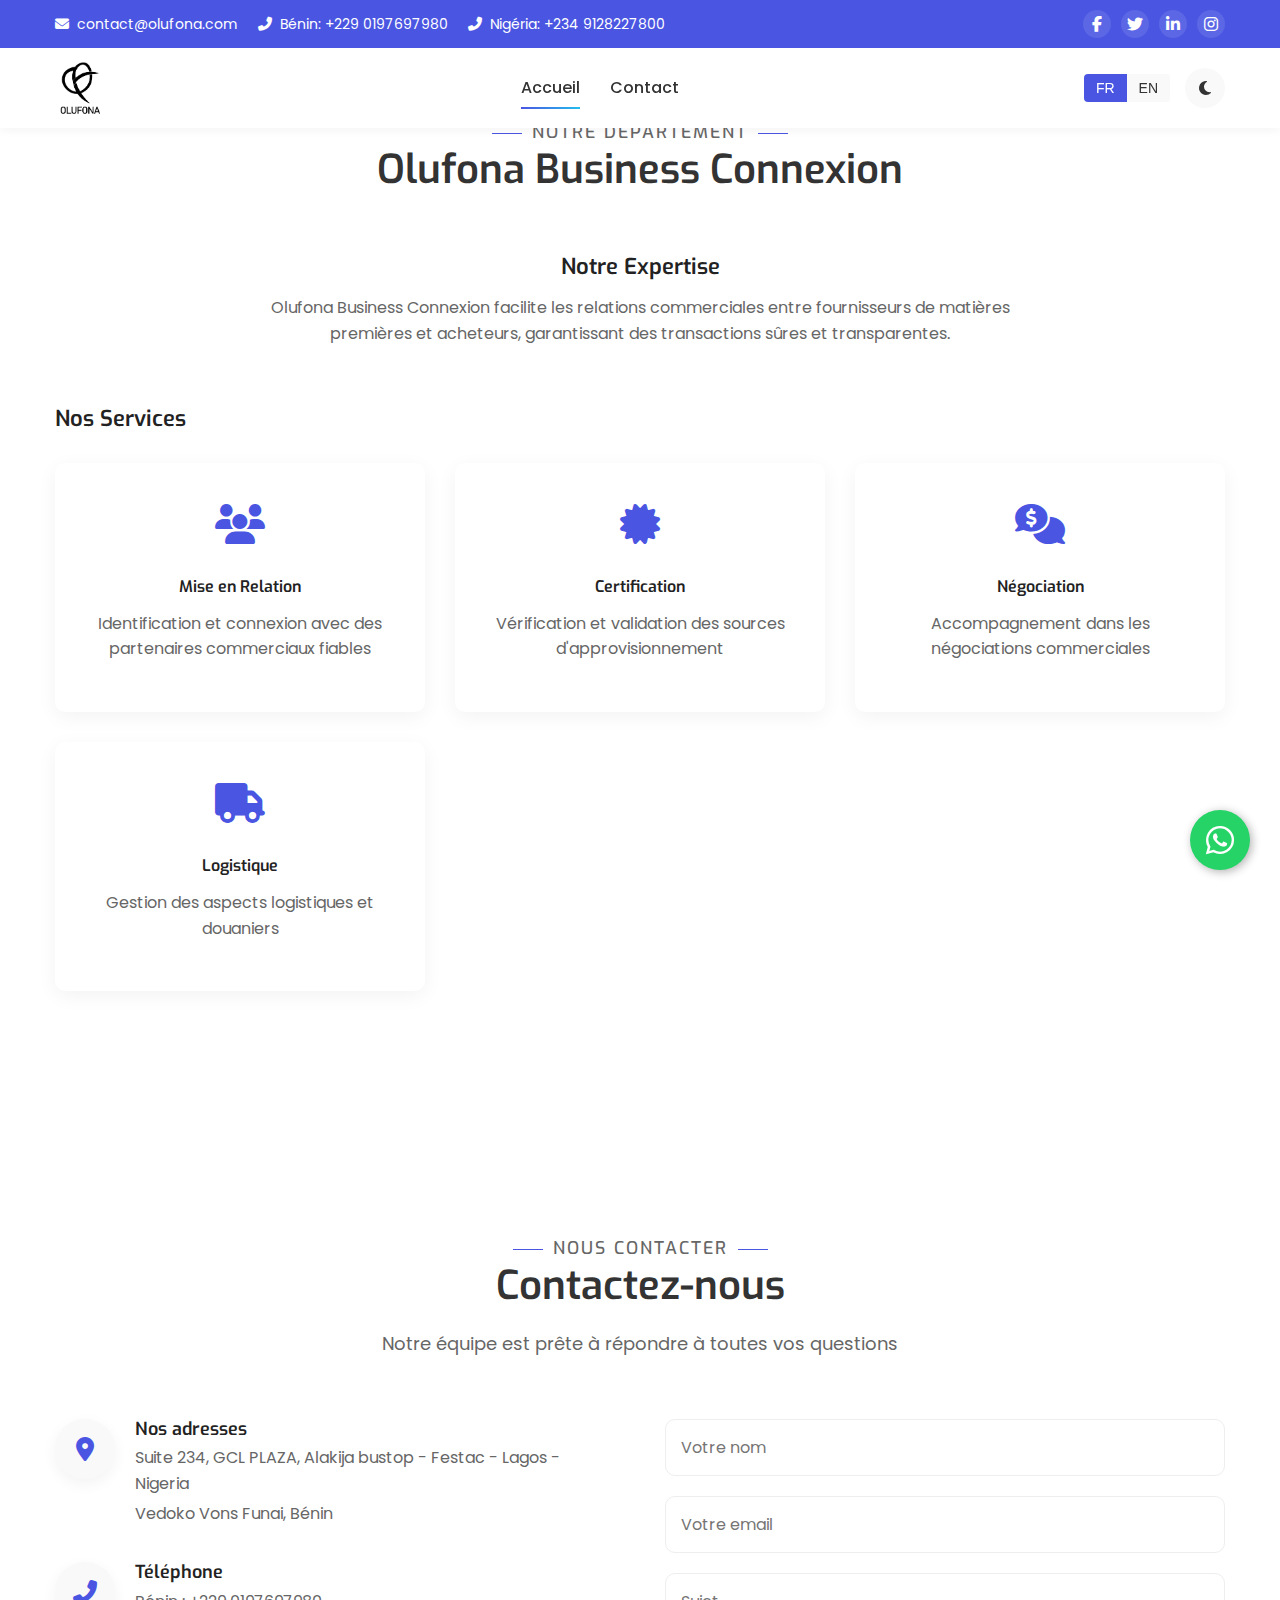
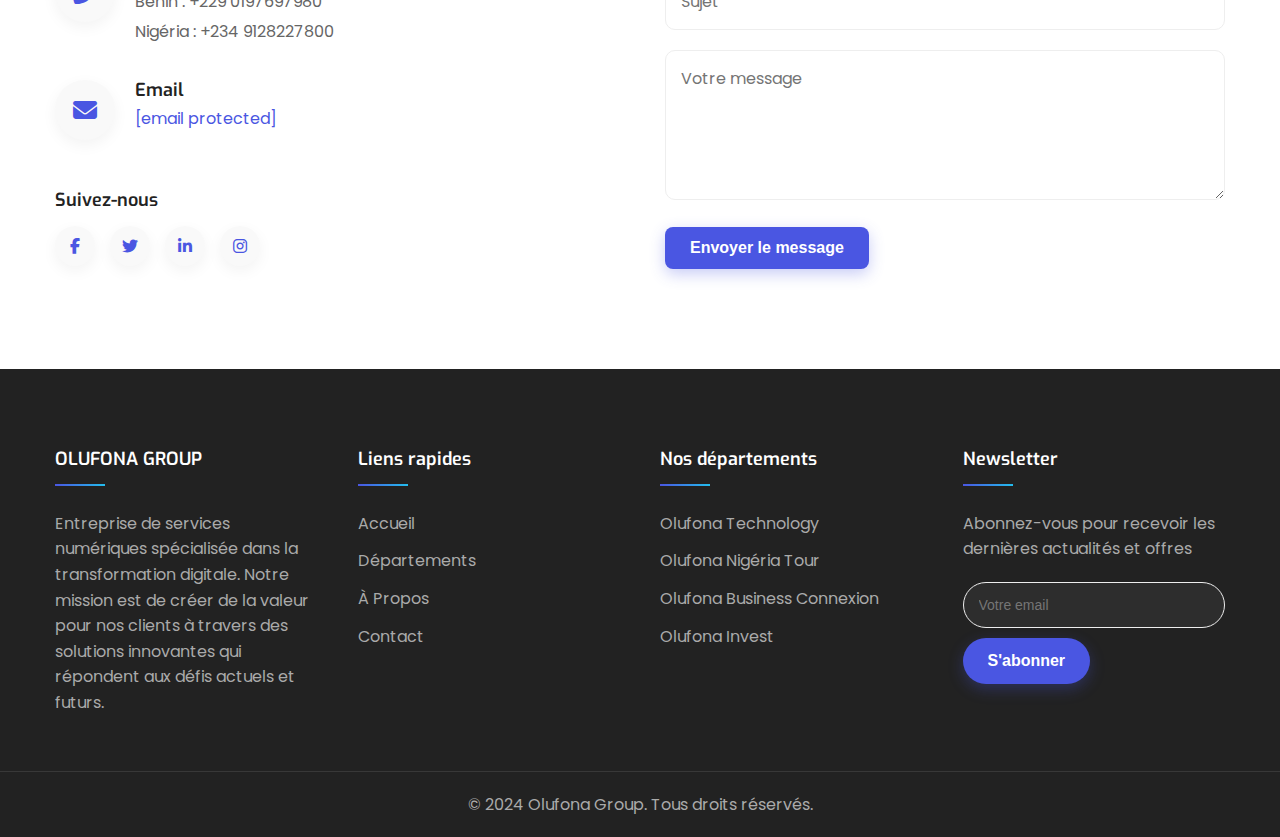
<file: departments/business-connexion.html>
<!DOCTYPE html>
<html lang="fr">
<head>
    <meta charset="UTF-8">
    <meta name="viewport" content="width=device-width, initial-scale=1.0">
    <title>Olufona Business Connexion - Mise en Relation B2B</title>
    <link rel="stylesheet" href="../styles.css">
    <link rel="stylesheet" href="https://cdnjs.cloudflare.com/ajax/libs/font-awesome/6.4.0/css/all.min.css">
    <link href="https://fonts.googleapis.com/css2?family=Poppins:wght@300;400;500;600;700&display=swap" rel="stylesheet">
    <link href="https://fonts.googleapis.com/css2?family=Exo:wght@400;500;600;700&display=swap" rel="stylesheet">
</head>
<body>
    <!-- Header -->
    <header class="header">
        <div class="topbar">
            <div class="container">
                <div class="topbar-inner">
                    <div class="topbar-info">
                        <ul>
                            <li><i class="fas fa-envelope"></i> <a href="/cdn-cgi/l/email-protection#a7c4c8c9d3c6c4d3e7c8cbd2c1c8c9c689c4c8ca"><span class="__cf_email__" data-cfemail="d8bbb7b6acb9bbac98b7b4adbeb7b6b9f6bbb7b5">contact@olufona.com</span></a></li>
                            <li><i class="fas fa-phone-alt"></i> <span data-lang-fr="Bénin" data-lang-en="Benin">Bénin</span>: +229 0197697980</li>
                            <li><i class="fas fa-phone-alt"></i> <span data-lang-fr="Nigéria" data-lang-en="Nigeria">Nigéria</span>: +234 9128227800</li>
                        </ul>
                    </div>
                    <div class="topbar-social">
                        <a href="#"><i class="fab fa-facebook-f"></i></a>
                        <a href="#"><i class="fab fa-twitter"></i></a>
                        <a href="#"><i class="fab fa-linkedin-in"></i></a>
                        <a href="#"><i class="fab fa-instagram"></i></a>
                    </div>
                </div>
            </div>
        </div>
        <div class="container">
            <div class="header-inner">
                <div class="logo">
                    <a href="../index.html">
                        <img src="../Logo Olufona fond blanc_012626.jpg" alt="Olufona Logo" class="logo-light">
                        <img src="../Logo Olufona fond noir_012608.jpg" alt="Olufona Logo" class="logo-dark">
                    </a>
                </div>
                <nav class="main-nav">
                    <ul>
                        <li><a href="../index.html" class="active" data-lang-fr="Accueil" data-lang-en="Home">Accueil</a></li>
                        <li><a href="#contact" data-lang-fr="Contact" data-lang-en="Contact">Contact</a></li>
                    </ul>
                </nav>
                <div class="header-right">
                    <div class="language-toggle">
                        <button class="lang-btn active" data-lang="fr">FR</button>
                        <button class="lang-btn" data-lang="en">EN</button>
                    </div>
                    <div class="dark-mode-toggle">
                        <i class="fas fa-moon"></i>
                        <i class="fas fa-sun"></i>
                    </div>
                    <div class="mobile-menu-toggle">
                        <i class="fas fa-bars"></i>
                    </div>
                </div>
            </div>
        </div>
    </header>
    
    <section class="department-detail">
        <div class="container">
            <div class="section-intro">
                <h6 class="section-subtitle" data-lang-fr="NOTRE DÉPARTEMENT" data-lang-en="OUR DEPARTMENT">NOTRE DÉPARTEMENT</h6>
                <h2 class="section-title" data-lang-fr="Olufona Business Connexion" data-lang-en="Olufona Business Connection">Olufona Business Connexion</h2>
            </div>
            
            <div class="department-content">
                <div class="department-description">
                    <h3 data-lang-fr="Notre Expertise" data-lang-en="Our Expertise">Notre Expertise</h3>
                    <p data-lang-fr="Olufona Business Connexion facilite les relations commerciales entre fournisseurs de matières premières et acheteurs, garantissant des transactions sûres et transparentes." data-lang-en="Olufona Business Connection facilitates commercial relationships between raw material suppliers and buyers, ensuring safe and transparent transactions.">Olufona Business Connexion facilite les relations commerciales entre fournisseurs de matières premières et acheteurs, garantissant des transactions sûres et transparentes.</p>
                </div>
                
                <div class="department-services">
                    <h3 data-lang-fr="Nos Services" data-lang-en="Our Services">Nos Services</h3>
                    <div class="services-grid">
                        <div class="service-card">
                            <div class="icon"><i class="fas fa-users"></i></div>
                            <h4 data-lang-fr="Mise en Relation" data-lang-en="Business Matching">Mise en Relation</h4>
                            <p data-lang-fr="Identification et connexion avec des partenaires commerciaux fiables" data-lang-en="Identification and connection with reliable business partners">Identification et connexion avec des partenaires commerciaux fiables</p>
                        </div>
                        <div class="service-card">
                            <div class="icon"><i class="fas fa-certificate"></i></div>
                            <h4 data-lang-fr="Certification" data-lang-en="Certification">Certification</h4>
                            <p data-lang-fr="Vérification et validation des sources d'approvisionnement" data-lang-en="Verification and validation of supply sources">Vérification et validation des sources d'approvisionnement</p>
                        </div>
                        <div class="service-card">
                            <div class="icon"><i class="fas fa-comments-dollar"></i></div>
                            <h4 data-lang-fr="Négociation" data-lang-en="Negotiation">Négociation</h4>
                            <p data-lang-fr="Accompagnement dans les négociations commerciales" data-lang-en="Support in commercial negotiations">Accompagnement dans les négociations commerciales</p>
                        </div>
                        <div class="service-card">
                            <div class="icon"><i class="fas fa-truck"></i></div>
                            <h4 data-lang-fr="Logistique" data-lang-en="Logistics">Logistique</h4>
                            <p data-lang-fr="Gestion des aspects logistiques et douaniers" data-lang-en="Management of logistics and customs aspects">Gestion des aspects logistiques et douaniers</p>
                        </div>
                    </div>
                </div>
            </div>
        </div>
    </section>

    <!-- Contact Section -->
    <section class="contact" id="contact">
        <div class="container">
            <div class="section-intro">
                <h6 class="section-subtitle">NOUS CONTACTER</h6>
                <h2 class="section-title" data-lang-fr="Contactez-nous" data-lang-en="Contact us">Contactez-nous</h2>
                <p class="section-description" data-lang-fr="Notre équipe est prête à répondre à toutes vos questions" data-lang-en="Our team is ready to answer all your questions">Notre équipe est prête à répondre à toutes vos questions</p>
            </div>
            <div class="contact-content">
                <div class="contact-info">
                    <div class="info-item">
                        <div class="icon">
                            <i class="fas fa-map-marker-alt"></i>
                        </div>
                        <div class="details">
                            <h3 data-lang-fr="Nos adresses" data-lang-en="Our addresses">Nos adresses</h3>
                            <p>Suite 234, GCL PLAZA, Alakija bustop - Festac - Lagos - Nigeria</p>
                            <p>Vedoko Vons Funai, Bénin</p>
                        </div>
                    </div>
                    <div class="info-item">
                        <div class="icon">
                            <i class="fas fa-phone-alt"></i>
                        </div>
                        <div class="details">
                            <h3 data-lang-fr="Téléphone" data-lang-en="Phone">Téléphone</h3>
                            <p>Bénin : +229 0197697980</p>
                            <p>Nigéria : +234 9128227800</p>
                        </div>
                    </div>
                    <div class="info-item">
                        <div class="icon">
                            <i class="fas fa-envelope"></i>
                        </div>
                        <div class="details">
                            <h3>Email</h3>
                            <p><a href="/cdn-cgi/l/email-protection" class="__cf_email__" data-cfemail="3f5c50514b5e5c4b7f50534a5950515e115c5052">[email&#160;protected]</a></p>
                        </div>
                    </div>
                    <div class="social-media">
                        <h3 data-lang-fr="Suivez-nous" data-lang-en="Follow us">Suivez-nous</h3>
                        <div class="social-icons">
                            <a href="#"><i class="fab fa-facebook-f"></i></a>
                            <a href="#"><i class="fab fa-twitter"></i></a>
                            <a href="#"><i class="fab fa-linkedin-in"></i></a>
                            <a href="#"><i class="fab fa-instagram"></i></a>
                        </div>
                    </div>
                </div>
                <div class="contact-form">
                    <form id="contactForm">
                        <div class="form-group">
                            <input type="text" id="name" placeholder="Votre nom" data-lang-fr-placeholder="Votre nom" data-lang-en-placeholder="Your name">
                        </div>
                        <div class="form-group">
                            <input type="email" id="email" placeholder="Votre email" data-lang-fr-placeholder="Votre email" data-lang-en-placeholder="Your email">
                        </div>
                        <div class="form-group">
                            <input type="text" id="subject" placeholder="Sujet" data-lang-fr-placeholder="Sujet" data-lang-en-placeholder="Subject">
                        </div>
                        <div class="form-group">
                            <textarea id="message" placeholder="Votre message" data-lang-fr-placeholder="Votre message" data-lang-en-placeholder="Your message"></textarea>
                        </div>
                        <button type="submit" class="btn btn-primary" data-lang-fr="Envoyer le message" data-lang-en="Send message">Envoyer le message</button>
                    </form>
                </div>
            </div>
        </div>
    </section>
    
    <!-- Footer -->
    <footer class="footer">
        <div class="footer-top">
            <div class="container">
                <div class="footer-content">
                    <div class="footer-about">
                        <h3>OLUFONA GROUP</h3>
                        <p data-lang-fr="Entreprise de services numériques spécialisée dans la transformation digitale. Notre mission est de créer de la valeur pour nos clients à travers des solutions innovantes qui répondent aux défis actuels et futurs." data-lang-en="Digital services company specialized in digital transformation. Our mission is to create value for our clients through innovative solutions that address current and future challenges.">Entreprise de services numériques spécialisée dans la transformation digitale. Notre mission est de créer de la valeur pour nos clients à travers des solutions innovantes qui répondent aux défis actuels et futurs.</p>
                    </div>
                    <div class="footer-links">
                        <h3 data-lang-fr="Liens rapides" data-lang-en="Quick links">Liens rapides</h3>
                        <ul>
                            <li><a href="#home" data-lang-fr="Accueil" data-lang-en="Home">Accueil</a></li>
                            <li><a href="#departments" data-lang-fr="Départements" data-lang-en="Departments">Départements</a></li>
                            <li><a href="#about" data-lang-fr="À Propos" data-lang-en="About">À Propos</a></li>
                            <li><a href="#contact" data-lang-fr="Contact" data-lang-en="Contact">Contact</a></li>
                        </ul>
                    </div>
                    <div class="footer-services">
                        <h3 data-lang-fr="Nos départements" data-lang-en="Our departments">Nos départements</h3>
                        <ul>
                            <li><a href="#departments" data-lang-fr="Olufona Technology" data-lang-en="Olufona Technology">Olufona Technology</a></li>
                            <li><a href="#departments" data-lang-fr="Olufona Nigéria Tour" data-lang-en="Olufona Nigeria Tour">Olufona Nigéria Tour</a></li>
                            <li><a href="#departments" data-lang-fr="Olufona Business Connexion" data-lang-en="Olufona Business Connection">Olufona Business Connexion</a></li>
                            <li><a href="#departments" data-lang-fr="Olufona Invest" data-lang-en="Olufona Invest">Olufona Invest</a></li>
                        </ul>
                    </div>
                    <div class="footer-newsletter">
                        <h3 data-lang-fr="Newsletter" data-lang-en="Newsletter">Newsletter</h3>
                        <p data-lang-fr="Abonnez-vous pour recevoir les dernières actualités et offres" data-lang-en="Subscribe to receive the latest news and offers">Abonnez-vous pour recevoir les dernières actualités et offres</p>
                        <form class="newsletter-form">
                            <input type="email" placeholder="Votre email" data-lang-fr-placeholder="Votre email" data-lang-en-placeholder="Your email">
                            <button type="submit" class="btn btn-primary" data-lang-fr="S'abonner" data-lang-en="Subscribe">S'abonner</button>
                        </form>
                    </div>
                </div>
            </div>
        </div>
        <div class="footer-bottom">
            <div class="container">
                <p>&copy; 2024 Olufona Group. <span data-lang-fr="Tous droits réservés." data-lang-en="All rights reserved.">Tous droits réservés.</span></p>
            </div>
        </div>
    </footer>

    <script src="../main.js"></script>
    <a href="https://wa.me/22997697980" class="whatsapp-float" target="_blank" rel="noopener noreferrer" title="Contactez le support via WhatsApp">
        <i class="fab fa-whatsapp"></i>
    </a>
</body>
</html>
</file>
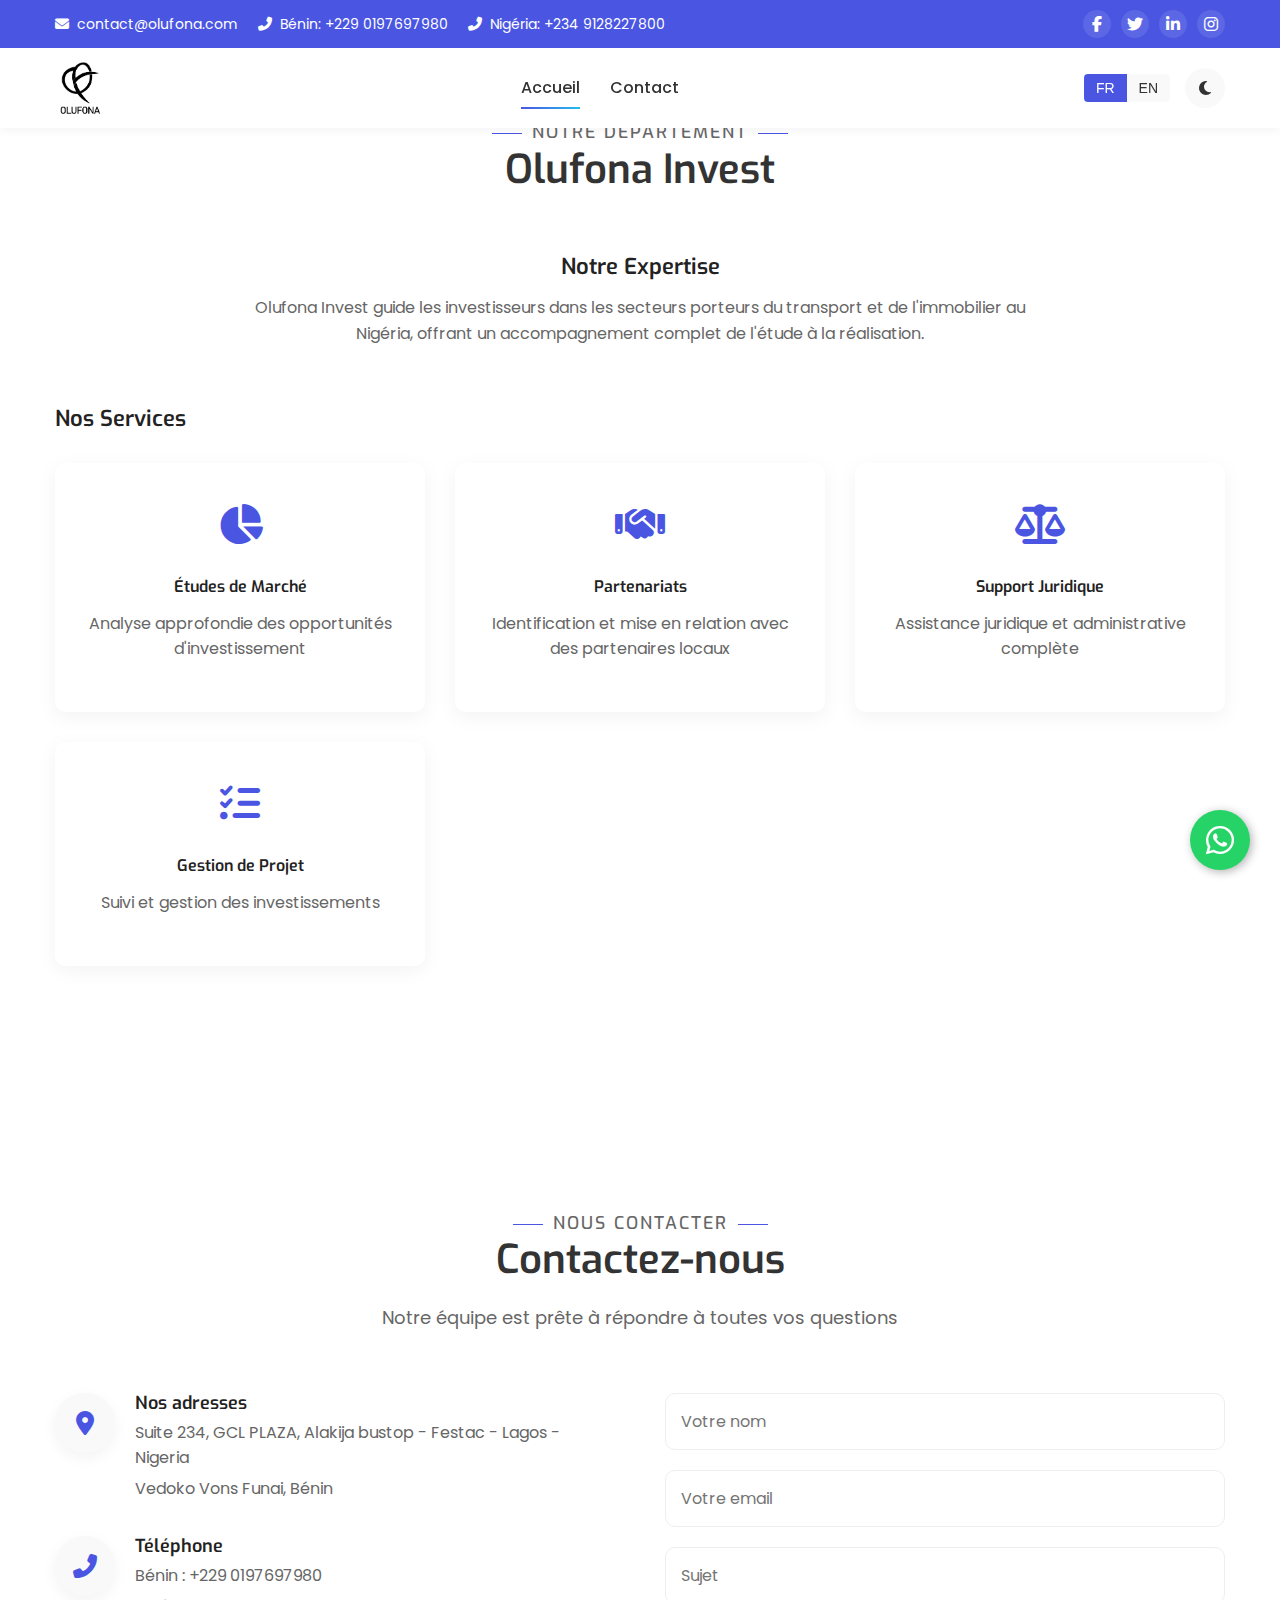
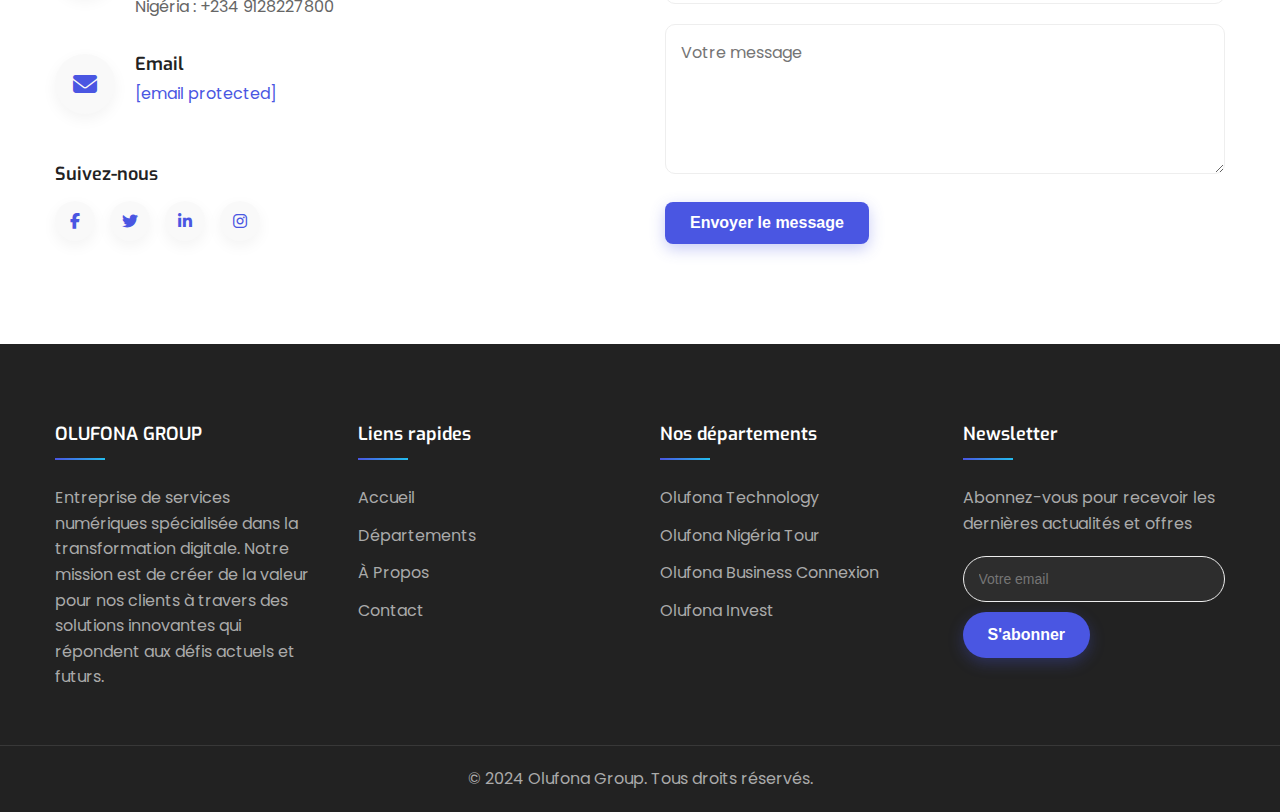
<file: departments/invest.html>
<!DOCTYPE html>
<html lang="fr">
<head>
    <meta charset="UTF-8">
    <meta name="viewport" content="width=device-width, initial-scale=1.0">
    <title>Olufona Invest - Solutions d'Investissement</title>
    <link rel="stylesheet" href="../styles.css">
    <link rel="stylesheet" href="https://cdnjs.cloudflare.com/ajax/libs/font-awesome/6.4.0/css/all.min.css">
    <link href="https://fonts.googleapis.com/css2?family=Poppins:wght@300;400;500;600;700&display=swap" rel="stylesheet">
    <link href="https://fonts.googleapis.com/css2?family=Exo:wght@400;500;600;700&display=swap" rel="stylesheet">
</head>
<body>
    <!-- Header -->
    <header class="header">
        <div class="topbar">
            <div class="container">
                <div class="topbar-inner">
                    <div class="topbar-info">
                        <ul>
                            <li><i class="fas fa-envelope"></i> <a href="/cdn-cgi/l/email-protection#a7c4c8c9d3c6c4d3e7c8cbd2c1c8c9c689c4c8ca"><span class="__cf_email__" data-cfemail="d8bbb7b6acb9bbac98b7b4adbeb7b6b9f6bbb7b5">contact@olufona.com</span></a></li>
                            <li><i class="fas fa-phone-alt"></i> <span data-lang-fr="Bénin" data-lang-en="Benin">Bénin</span>: +229 0197697980</li>
                            <li><i class="fas fa-phone-alt"></i> <span data-lang-fr="Nigéria" data-lang-en="Nigeria">Nigéria</span>: +234 9128227800</li>
                        </ul>
                    </div>
                    <div class="topbar-social">
                        <a href="#"><i class="fab fa-facebook-f"></i></a>
                        <a href="#"><i class="fab fa-twitter"></i></a>
                        <a href="#"><i class="fab fa-linkedin-in"></i></a>
                        <a href="#"><i class="fab fa-instagram"></i></a>
                    </div>
                </div>
            </div>
        </div>
        <div class="container">
            <div class="header-inner">
                <div class="logo">
                    <a href="../index.html">
                        <img src="../Logo Olufona fond blanc_012626.jpg" alt="Olufona Logo" class="logo-light">
                        <img src="../Logo Olufona fond noir_012608.jpg" alt="Olufona Logo" class="logo-dark">
                    </a>
                </div>
                <nav class="main-nav">
                    <ul>
                        <li><a href="../index.html" class="active" data-lang-fr="Accueil" data-lang-en="Home">Accueil</a></li>
                        <li><a href="#contact" data-lang-fr="Contact" data-lang-en="Contact">Contact</a></li>
                    </ul>
                </nav>
                <div class="header-right">
                    <div class="language-toggle">
                        <button class="lang-btn active" data-lang="fr">FR</button>
                        <button class="lang-btn" data-lang="en">EN</button>
                    </div>
                    <div class="dark-mode-toggle">
                        <i class="fas fa-moon"></i>
                        <i class="fas fa-sun"></i>
                    </div>
                    <div class="mobile-menu-toggle">
                        <i class="fas fa-bars"></i>
                    </div>
                </div>
            </div>
        </div>
    </header>
    
    <section class="department-detail">
        <div class="container">
            <div class="section-intro">
                <h6 class="section-subtitle" data-lang-fr="NOTRE DÉPARTEMENT" data-lang-en="OUR DEPARTMENT">NOTRE DÉPARTEMENT</h6>
                <h2 class="section-title" data-lang-fr="Olufona Invest" data-lang-en="Olufona Invest">Olufona Invest</h2>
            </div>
            
            <div class="department-content">
                <div class="department-description">
                    <h3 data-lang-fr="Notre Expertise" data-lang-en="Our Expertise">Notre Expertise</h3>
                    <p data-lang-fr="Olufona Invest guide les investisseurs dans les secteurs porteurs du transport et de l'immobilier au Nigéria, offrant un accompagnement complet de l'étude à la réalisation." data-lang-en="Olufona Invest guides investors in the promising sectors of transport and real estate in Nigeria, offering comprehensive support from study to completion.">Olufona Invest guide les investisseurs dans les secteurs porteurs du transport et de l'immobilier au Nigéria, offrant un accompagnement complet de l'étude à la réalisation.</p>
                </div>
                
                <div class="department-services">
                    <h3 data-lang-fr="Nos Services" data-lang-en="Our Services">Nos Services</h3>
                    <div class="services-grid">
                        <div class="service-card">
                            <div class="icon"><i class="fas fa-chart-pie"></i></div>
                            <h4 data-lang-fr="Études de Marché" data-lang-en="Market Studies">Études de Marché</h4>
                            <p data-lang-fr="Analyse approfondie des opportunités d'investissement" data-lang-en="In-depth analysis of investment opportunities">Analyse approfondie des opportunités d'investissement</p>
                        </div>
                        <div class="service-card">
                            <div class="icon"><i class="fas fa-handshake"></i></div>
                            <h4 data-lang-fr="Partenariats" data-lang-en="Partnerships">Partenariats</h4>
                            <p data-lang-fr="Identification et mise en relation avec des partenaires locaux" data-lang-en="Identification and connection with local partners">Identification et mise en relation avec des partenaires locaux</p>
                        </div>
                        <div class="service-card">
                            <div class="icon"><i class="fas fa-balance-scale"></i></div>
                            <h4 data-lang-fr="Support Juridique" data-lang-en="Legal Support">Support Juridique</h4>
                            <p data-lang-fr="Assistance juridique et administrative complète" data-lang-en="Complete legal and administrative assistance">Assistance juridique et administrative complète</p>
                        </div>
                        <div class="service-card">
                            <div class="icon"><i class="fas fa-tasks"></i></div>
                            <h4 data-lang-fr="Gestion de Projet" data-lang-en="Project Management">Gestion de Projet</h4>
                            <p data-lang-fr="Suivi et gestion des investissements" data-lang-en="Investment monitoring and management">Suivi et gestion des investissements</p>
                        </div>
                    </div>
                </div>
            </div>
        </div>
    </section>

    <!-- Contact Section -->
    <section class="contact" id="contact">
        <div class="container">
            <div class="section-intro">
                <h6 class="section-subtitle">NOUS CONTACTER</h6>
                <h2 class="section-title" data-lang-fr="Contactez-nous" data-lang-en="Contact us">Contactez-nous</h2>
                <p class="section-description" data-lang-fr="Notre équipe est prête à répondre à toutes vos questions" data-lang-en="Our team is ready to answer all your questions">Notre équipe est prête à répondre à toutes vos questions</p>
            </div>
            <div class="contact-content">
                <div class="contact-info">
                    <div class="info-item">
                        <div class="icon">
                            <i class="fas fa-map-marker-alt"></i>
                        </div>
                        <div class="details">
                            <h3 data-lang-fr="Nos adresses" data-lang-en="Our addresses">Nos adresses</h3>
                            <p>Suite 234, GCL PLAZA, Alakija bustop - Festac - Lagos - Nigeria</p>
                            <p>Vedoko Vons Funai, Bénin</p>
                        </div>
                    </div>
                    <div class="info-item">
                        <div class="icon">
                            <i class="fas fa-phone-alt"></i>
                        </div>
                        <div class="details">
                            <h3 data-lang-fr="Téléphone" data-lang-en="Phone">Téléphone</h3>
                            <p>Bénin : +229 0197697980</p>
                            <p>Nigéria : +234 9128227800</p>
                        </div>
                    </div>
                    <div class="info-item">
                        <div class="icon">
                            <i class="fas fa-envelope"></i>
                        </div>
                        <div class="details">
                            <h3>Email</h3>
                            <p><a href="/cdn-cgi/l/email-protection" class="__cf_email__" data-cfemail="3f5c50514b5e5c4b7f50534a5950515e115c5052">[email&#160;protected]</a></p>
                        </div>
                    </div>
                    <div class="social-media">
                        <h3 data-lang-fr="Suivez-nous" data-lang-en="Follow us">Suivez-nous</h3>
                        <div class="social-icons">
                            <a href="#"><i class="fab fa-facebook-f"></i></a>
                            <a href="#"><i class="fab fa-twitter"></i></a>
                            <a href="#"><i class="fab fa-linkedin-in"></i></a>
                            <a href="#"><i class="fab fa-instagram"></i></a>
                        </div>
                    </div>
                </div>
                <div class="contact-form">
                    <form id="contactForm">
                        <div class="form-group">
                            <input type="text" id="name" placeholder="Votre nom" data-lang-fr-placeholder="Votre nom" data-lang-en-placeholder="Your name">
                        </div>
                        <div class="form-group">
                            <input type="email" id="email" placeholder="Votre email" data-lang-fr-placeholder="Votre email" data-lang-en-placeholder="Your email">
                        </div>
                        <div class="form-group">
                            <input type="text" id="subject" placeholder="Sujet" data-lang-fr-placeholder="Sujet" data-lang-en-placeholder="Subject">
                        </div>
                        <div class="form-group">
                            <textarea id="message" placeholder="Votre message" data-lang-fr-placeholder="Votre message" data-lang-en-placeholder="Your message"></textarea>
                        </div>
                        <button type="submit" class="btn btn-primary" data-lang-fr="Envoyer le message" data-lang-en="Send message">Envoyer le message</button>
                    </form>
                </div>
            </div>
        </div>
    </section>
    
    <!-- Footer -->
    <footer class="footer">
        <div class="footer-top">
            <div class="container">
                <div class="footer-content">
                    <div class="footer-about">
                        <h3>OLUFONA GROUP</h3>
                        <p data-lang-fr="Entreprise de services numériques spécialisée dans la transformation digitale. Notre mission est de créer de la valeur pour nos clients à travers des solutions innovantes qui répondent aux défis actuels et futurs." data-lang-en="Digital services company specialized in digital transformation. Our mission is to create value for our clients through innovative solutions that address current and future challenges.">Entreprise de services numériques spécialisée dans la transformation digitale. Notre mission est de créer de la valeur pour nos clients à travers des solutions innovantes qui répondent aux défis actuels et futurs.</p>
                    </div>
                    <div class="footer-links">
                        <h3 data-lang-fr="Liens rapides" data-lang-en="Quick links">Liens rapides</h3>
                        <ul>
                            <li><a href="#home" data-lang-fr="Accueil" data-lang-en="Home">Accueil</a></li>
                            <li><a href="#departments" data-lang-fr="Départements" data-lang-en="Departments">Départements</a></li>
                            <li><a href="#about" data-lang-fr="À Propos" data-lang-en="About">À Propos</a></li>
                            <li><a href="#contact" data-lang-fr="Contact" data-lang-en="Contact">Contact</a></li>
                        </ul>
                    </div>
                    <div class="footer-services">
                        <h3 data-lang-fr="Nos départements" data-lang-en="Our departments">Nos départements</h3>
                        <ul>
                            <li><a href="#departments" data-lang-fr="Olufona Technology" data-lang-en="Olufona Technology">Olufona Technology</a></li>
                            <li><a href="#departments" data-lang-fr="Olufona Nigéria Tour" data-lang-en="Olufona Nigeria Tour">Olufona Nigéria Tour</a></li>
                            <li><a href="#departments" data-lang-fr="Olufona Business Connexion" data-lang-en="Olufona Business Connection">Olufona Business Connexion</a></li>
                            <li><a href="#departments" data-lang-fr="Olufona Invest" data-lang-en="Olufona Invest">Olufona Invest</a></li>
                        </ul>
                    </div>
                    <div class="footer-newsletter">
                        <h3 data-lang-fr="Newsletter" data-lang-en="Newsletter">Newsletter</h3>
                        <p data-lang-fr="Abonnez-vous pour recevoir les dernières actualités et offres" data-lang-en="Subscribe to receive the latest news and offers">Abonnez-vous pour recevoir les dernières actualités et offres</p>
                        <form class="newsletter-form">
                            <input type="email" placeholder="Votre email" data-lang-fr-placeholder="Votre email" data-lang-en-placeholder="Your email">
                            <button type="submit" class="btn btn-primary" data-lang-fr="S'abonner" data-lang-en="Subscribe">S'abonner</button>
                        </form>
                    </div>
                </div>
            </div>
        </div>
        <div class="footer-bottom">
            <div class="container">
                <p>&copy; 2024 Olufona Group. <span data-lang-fr="Tous droits réservés." data-lang-en="All rights reserved.">Tous droits réservés.</span></p>
            </div>
        </div>
    </footer>

    <script src="../main.js"></script>
    <a href="https://wa.me/22997697980" class="whatsapp-float" target="_blank" rel="noopener noreferrer" title="Contactez le support via WhatsApp">
        <i class="fab fa-whatsapp"></i>
    </a>
</body>
</html>
</file>
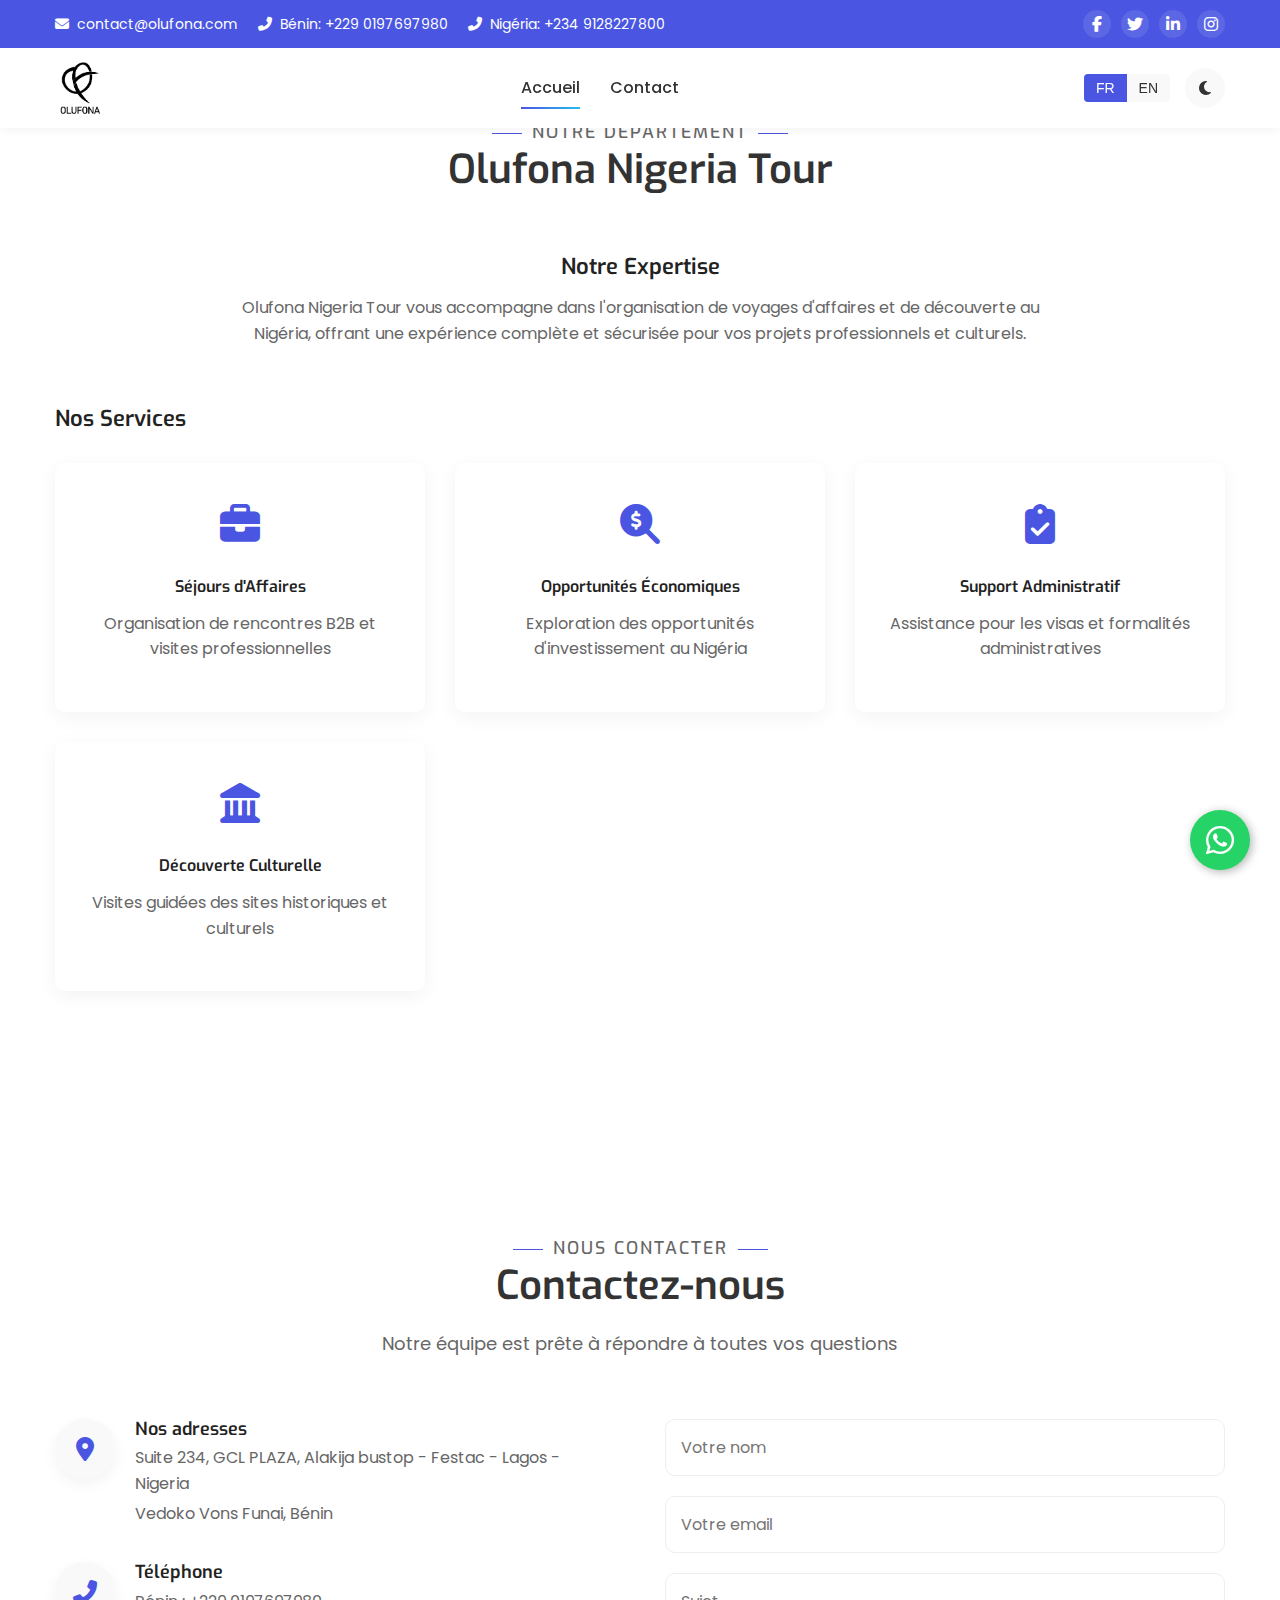
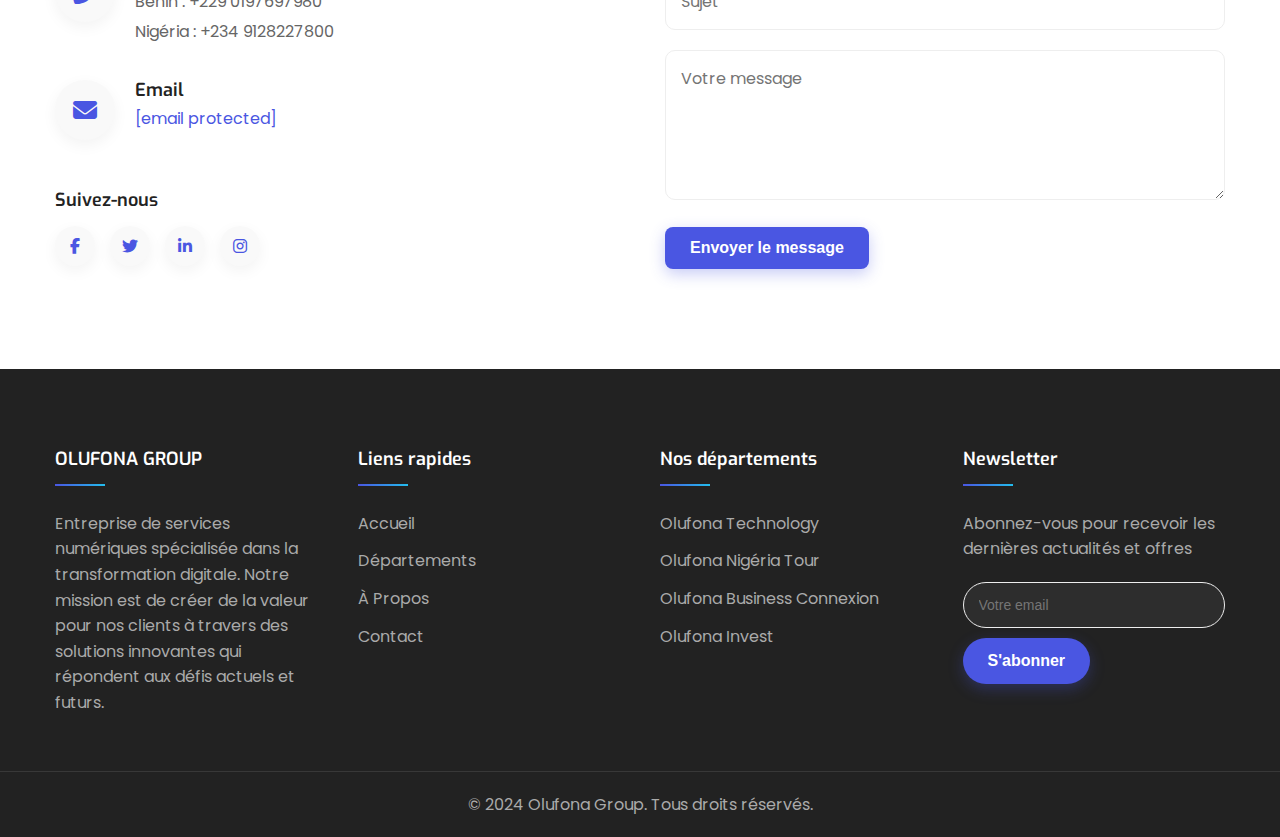
<file: departments/nigeria-tour.html>
<!DOCTYPE html>
<html lang="fr">
<head>
    <meta charset="UTF-8">
    <meta name="viewport" content="width=device-width, initial-scale=1.0">
    <title>Olufona Nigeria Tour - Voyages d'Affaires et Découvertes</title>
    <link rel="stylesheet" href="../styles.css">
    <link rel="stylesheet" href="https://cdnjs.cloudflare.com/ajax/libs/font-awesome/6.4.0/css/all.min.css">
    <link href="https://fonts.googleapis.com/css2?family=Poppins:wght@300;400;500;600;700&display=swap" rel="stylesheet">
    <link href="https://fonts.googleapis.com/css2?family=Exo:wght@400;500;600;700&display=swap" rel="stylesheet">
</head>
<body>
    <!-- Header -->
<header class="header">
    <div class="topbar">
        <div class="container">
            <div class="topbar-inner">
                <div class="topbar-info">
                    <ul>
                        <li><i class="fas fa-envelope"></i> <a href="/cdn-cgi/l/email-protection#a7c4c8c9d3c6c4d3e7c8cbd2c1c8c9c689c4c8ca"><span class="__cf_email__" data-cfemail="d8bbb7b6acb9bbac98b7b4adbeb7b6b9f6bbb7b5">contact@olufona.com</span></a></li>
                        <li><i class="fas fa-phone-alt"></i> <span data-lang-fr="Bénin" data-lang-en="Benin">Bénin</span>: +229 0197697980</li>
                        <li><i class="fas fa-phone-alt"></i> <span data-lang-fr="Nigéria" data-lang-en="Nigeria">Nigéria</span>: +234 9128227800</li>
                    </ul>
                </div>
                <div class="topbar-social">
                    <a href="#"><i class="fab fa-facebook-f"></i></a>
                    <a href="#"><i class="fab fa-twitter"></i></a>
                    <a href="#"><i class="fab fa-linkedin-in"></i></a>
                    <a href="#"><i class="fab fa-instagram"></i></a>
                </div>
            </div>
        </div>
    </div>
    <div class="container">
        <div class="header-inner">
            <div class="logo">
                <a href="../index.html">
                    <img src="../Logo Olufona fond blanc_012626.jpg" alt="Olufona Logo" class="logo-light">
                    <img src="../Logo Olufona fond noir_012608.jpg" alt="Olufona Logo" class="logo-dark">
                </a>
            </div>
            <nav class="main-nav">
                <ul>
                    <li><a href="../index.html" class="active" data-lang-fr="Accueil" data-lang-en="Home">Accueil</a></li>
                    <li><a href="#contact" data-lang-fr="Contact" data-lang-en="Contact">Contact</a></li>
                </ul>
            </nav>
            <div class="header-right">
                <div class="language-toggle">
                    <button class="lang-btn active" data-lang="fr">FR</button>
                    <button class="lang-btn" data-lang="en">EN</button>
                </div>
                <div class="dark-mode-toggle">
                    <i class="fas fa-moon"></i>
                    <i class="fas fa-sun"></i>
                </div>
                <div class="mobile-menu-toggle">
                    <i class="fas fa-bars"></i>
                </div>
            </div>
        </div>
    </div>
</header>
    
    <section class="department-detail">
        <div class="container">
            <div class="section-intro">
                <h6 class="section-subtitle" data-lang-fr="NOTRE DÉPARTEMENT" data-lang-en="OUR DEPARTMENT">NOTRE DÉPARTEMENT</h6>
                <h2 class="section-title" data-lang-fr="Olufona Nigeria Tour" data-lang-en="Olufona Nigeria Tour">Olufona Nigeria Tour</h2>
            </div>
            
            <div class="department-content">
                <div class="department-description">
                    <h3 data-lang-fr="Notre Expertise" data-lang-en="Our Expertise">Notre Expertise</h3>
                    <p data-lang-fr="Olufona Nigeria Tour vous accompagne dans l'organisation de voyages d'affaires et de découverte au Nigéria, offrant une expérience complète et sécurisée pour vos projets professionnels et culturels." data-lang-en="Olufona Nigeria Tour assists you in organizing business and discovery trips to Nigeria, offering a complete and secure experience for your professional and cultural projects.">Olufona Nigeria Tour vous accompagne dans l'organisation de voyages d'affaires et de découverte au Nigéria, offrant une expérience complète et sécurisée pour vos projets professionnels et culturels.</p>
                </div>
                
                <div class="department-services">
                    <h3 data-lang-fr="Nos Services" data-lang-en="Our Services">Nos Services</h3>
                    <div class="services-grid">
                        <div class="service-card">
                            <div class="icon"><i class="fas fa-briefcase"></i></div>
                            <h4 data-lang-fr="Séjours d'Affaires" data-lang-en="Business Stays">Séjours d'Affaires</h4>
                            <p data-lang-fr="Organisation de rencontres B2B et visites professionnelles" data-lang-en="Organization of B2B meetings and professional visits">Organisation de rencontres B2B et visites professionnelles</p>
                        </div>
                        <div class="service-card">
                            <div class="icon"><i class="fas fa-search-dollar"></i></div>
                            <h4 data-lang-fr="Opportunités Économiques" data-lang-en="Economic Opportunities">Opportunités Économiques</h4>
                            <p data-lang-fr="Exploration des opportunités d'investissement au Nigéria" data-lang-en="Exploration of investment opportunities in Nigeria">Exploration des opportunités d'investissement au Nigéria</p>
                        </div>
                        <div class="service-card">
                            <div class="icon"><i class="fas fa-clipboard-check"></i></div>
                            <h4 data-lang-fr="Support Administratif" data-lang-en="Administrative Support">Support Administratif</h4>
                            <p data-lang-fr="Assistance pour les visas et formalités administratives" data-lang-en="Assistance with visas and administrative procedures">Assistance pour les visas et formalités administratives</p>
                        </div>
                        <div class="service-card">
                            <div class="icon"><i class="fas fa-landmark"></i></div>
                            <h4 data-lang-fr="Découverte Culturelle" data-lang-en="Cultural Discovery">Découverte Culturelle</h4>
                            <p data-lang-fr="Visites guidées des sites historiques et culturels" data-lang-en="Guided tours of historical and cultural sites">Visites guidées des sites historiques et culturels</p>
                        </div>
                    </div>
                </div>
            </div>
        </div>
    </section>

    <!-- Contact Section -->
    <section class="contact" id="contact">
        <div class="container">
            <div class="section-intro">
                <h6 class="section-subtitle">NOUS CONTACTER</h6>
                <h2 class="section-title" data-lang-fr="Contactez-nous" data-lang-en="Contact us">Contactez-nous</h2>
                <p class="section-description" data-lang-fr="Notre équipe est prête à répondre à toutes vos questions" data-lang-en="Our team is ready to answer all your questions">Notre équipe est prête à répondre à toutes vos questions</p>
            </div>
            <div class="contact-content">
                <div class="contact-info">
                    <div class="info-item">
                        <div class="icon">
                            <i class="fas fa-map-marker-alt"></i>
                        </div>
                        <div class="details">
                            <h3 data-lang-fr="Nos adresses" data-lang-en="Our addresses">Nos adresses</h3>
                            <p>Suite 234, GCL PLAZA, Alakija bustop - Festac - Lagos - Nigeria</p>
                            <p>Vedoko Vons Funai, Bénin</p>
                        </div>
                    </div>
                    <div class="info-item">
                        <div class="icon">
                            <i class="fas fa-phone-alt"></i>
                        </div>
                        <div class="details">
                            <h3 data-lang-fr="Téléphone" data-lang-en="Phone">Téléphone</h3>
                            <p>Bénin : +229 0197697980</p>
                            <p>Nigéria : +234 9128227800</p>
                        </div>
                    </div>
                    <div class="info-item">
                        <div class="icon">
                            <i class="fas fa-envelope"></i>
                        </div>
                        <div class="details">
                            <h3>Email</h3>
                            <p><a href="/cdn-cgi/l/email-protection" class="__cf_email__" data-cfemail="3f5c50514b5e5c4b7f50534a5950515e115c5052">[email&#160;protected]</a></p>
                        </div>
                    </div>
                    <div class="social-media">
                        <h3 data-lang-fr="Suivez-nous" data-lang-en="Follow us">Suivez-nous</h3>
                        <div class="social-icons">
                            <a href="#"><i class="fab fa-facebook-f"></i></a>
                            <a href="#"><i class="fab fa-twitter"></i></a>
                            <a href="#"><i class="fab fa-linkedin-in"></i></a>
                            <a href="#"><i class="fab fa-instagram"></i></a>
                        </div>
                    </div>
                </div>
                <div class="contact-form">
                    <form id="contactForm">
                        <div class="form-group">
                            <input type="text" id="name" placeholder="Votre nom" data-lang-fr-placeholder="Votre nom" data-lang-en-placeholder="Your name">
                        </div>
                        <div class="form-group">
                            <input type="email" id="email" placeholder="Votre email" data-lang-fr-placeholder="Votre email" data-lang-en-placeholder="Your email">
                        </div>
                        <div class="form-group">
                            <input type="text" id="subject" placeholder="Sujet" data-lang-fr-placeholder="Sujet" data-lang-en-placeholder="Subject">
                        </div>
                        <div class="form-group">
                            <textarea id="message" placeholder="Votre message" data-lang-fr-placeholder="Votre message" data-lang-en-placeholder="Your message"></textarea>
                        </div>
                        <button type="submit" class="btn btn-primary" data-lang-fr="Envoyer le message" data-lang-en="Send message">Envoyer le message</button>
                    </form>
                </div>
            </div>
        </div>
    </section>
    
    <!-- Footer -->
    <footer class="footer">
        <div class="footer-top">
            <div class="container">
                <div class="footer-content">
                    <div class="footer-about">
                        <h3>OLUFONA GROUP</h3>
                        <p data-lang-fr="Entreprise de services numériques spécialisée dans la transformation digitale. Notre mission est de créer de la valeur pour nos clients à travers des solutions innovantes qui répondent aux défis actuels et futurs." data-lang-en="Digital services company specialized in digital transformation. Our mission is to create value for our clients through innovative solutions that address current and future challenges.">Entreprise de services numériques spécialisée dans la transformation digitale. Notre mission est de créer de la valeur pour nos clients à travers des solutions innovantes qui répondent aux défis actuels et futurs.</p>
                    </div>
                    <div class="footer-links">
                        <h3 data-lang-fr="Liens rapides" data-lang-en="Quick links">Liens rapides</h3>
                        <ul>
                            <li><a href="#home" data-lang-fr="Accueil" data-lang-en="Home">Accueil</a></li>
                            <li><a href="#departments" data-lang-fr="Départements" data-lang-en="Departments">Départements</a></li>
                            <li><a href="#about" data-lang-fr="À Propos" data-lang-en="About">À Propos</a></li>
                            <li><a href="#contact" data-lang-fr="Contact" data-lang-en="Contact">Contact</a></li>
                        </ul>
                    </div>
                    <div class="footer-services">
                        <h3 data-lang-fr="Nos départements" data-lang-en="Our departments">Nos départements</h3>
                        <ul>
                            <li><a href="#departments" data-lang-fr="Olufona Technology" data-lang-en="Olufona Technology">Olufona Technology</a></li>
                            <li><a href="#departments" data-lang-fr="Olufona Nigéria Tour" data-lang-en="Olufona Nigeria Tour">Olufona Nigéria Tour</a></li>
                            <li><a href="#departments" data-lang-fr="Olufona Business Connexion" data-lang-en="Olufona Business Connection">Olufona Business Connexion</a></li>
                            <li><a href="#departments" data-lang-fr="Olufona Invest" data-lang-en="Olufona Invest">Olufona Invest</a></li>
                        </ul>
                    </div>
                    <div class="footer-newsletter">
                        <h3 data-lang-fr="Newsletter" data-lang-en="Newsletter">Newsletter</h3>
                        <p data-lang-fr="Abonnez-vous pour recevoir les dernières actualités et offres" data-lang-en="Subscribe to receive the latest news and offers">Abonnez-vous pour recevoir les dernières actualités et offres</p>
                        <form class="newsletter-form">
                            <input type="email" placeholder="Votre email" data-lang-fr-placeholder="Votre email" data-lang-en-placeholder="Your email">
                            <button type="submit" class="btn btn-primary" data-lang-fr="S'abonner" data-lang-en="Subscribe">S'abonner</button>
                        </form>
                    </div>
                </div>
            </div>
        </div>
        <div class="footer-bottom">
            <div class="container">
                <p>&copy; 2024 Olufona Group. <span data-lang-fr="Tous droits réservés." data-lang-en="All rights reserved.">Tous droits réservés.</span></p>
            </div>
        </div>
    </footer>

    <script src="../main.js"></script>
    <a href="https://wa.me/22997697980" class="whatsapp-float" target="_blank" rel="noopener noreferrer" title="Contactez le support via WhatsApp">
        <i class="fab fa-whatsapp"></i>
    </a>
</body>
</html>
</file>
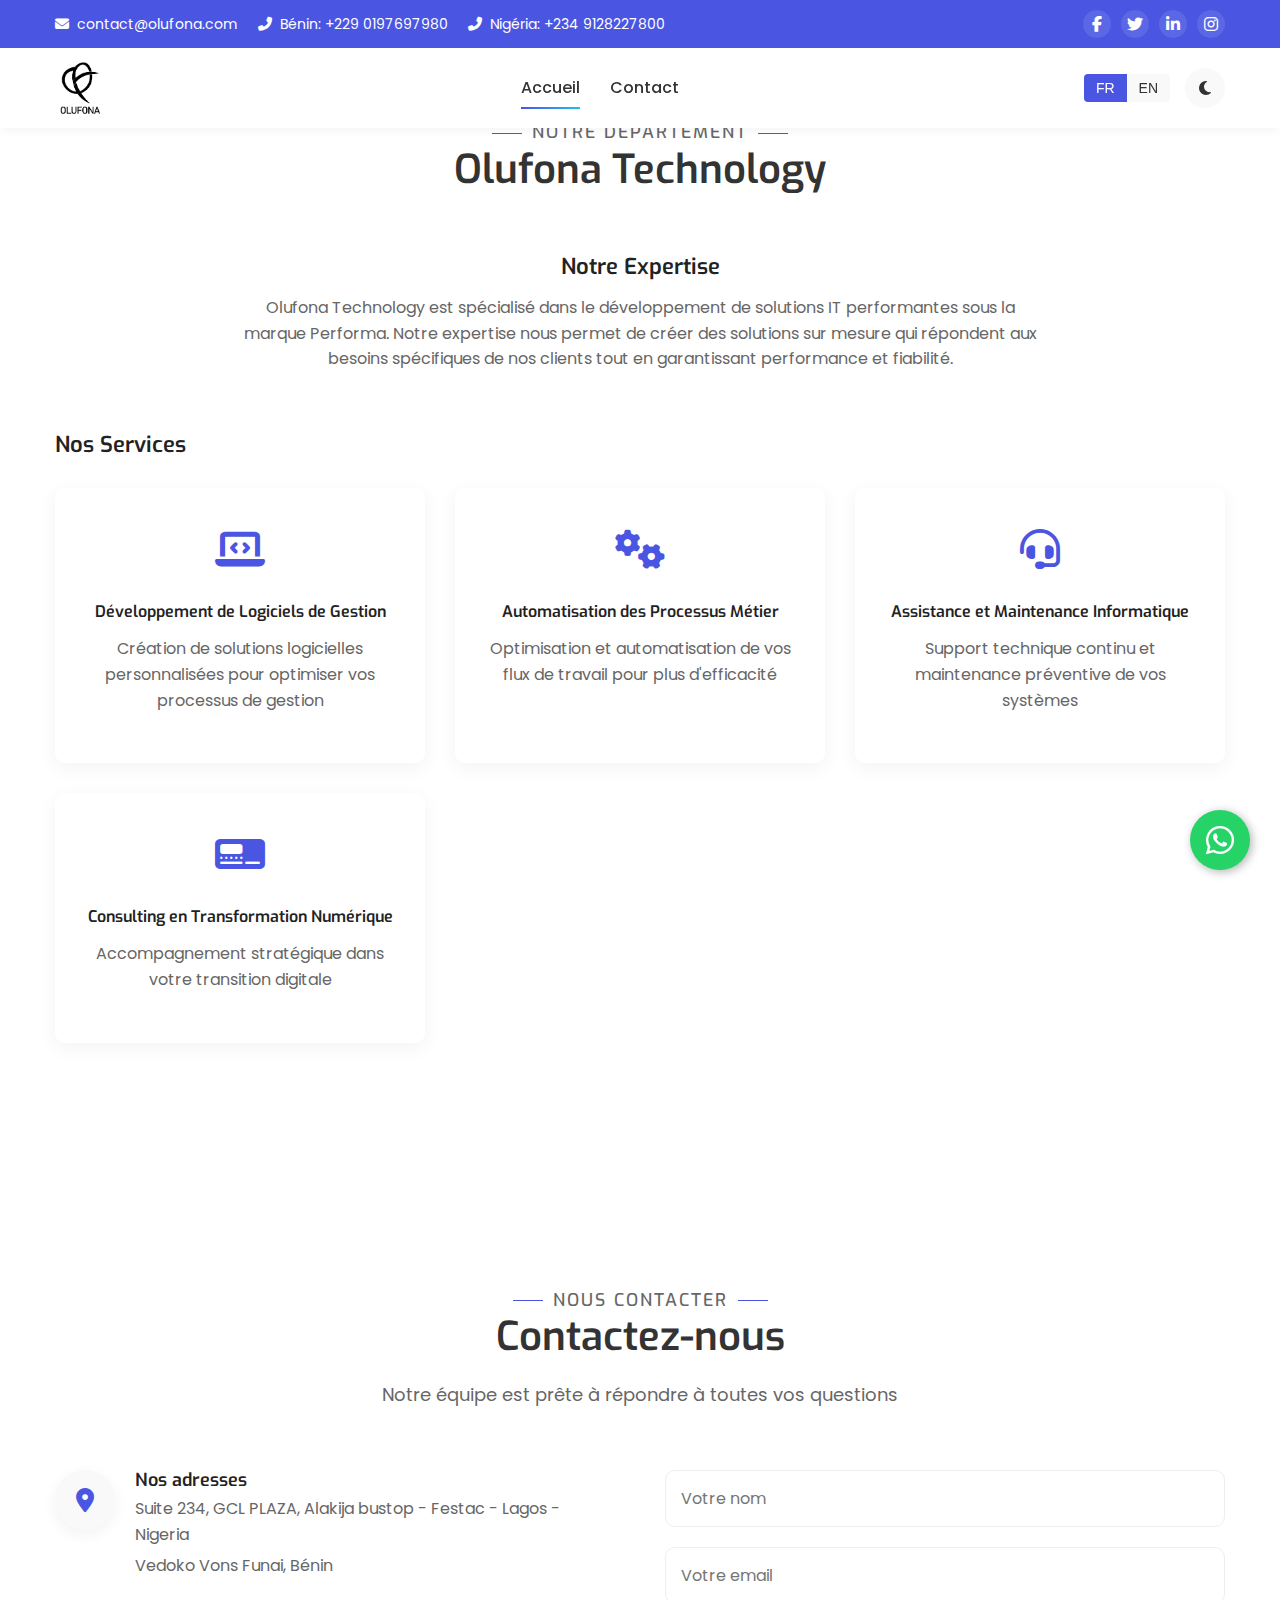
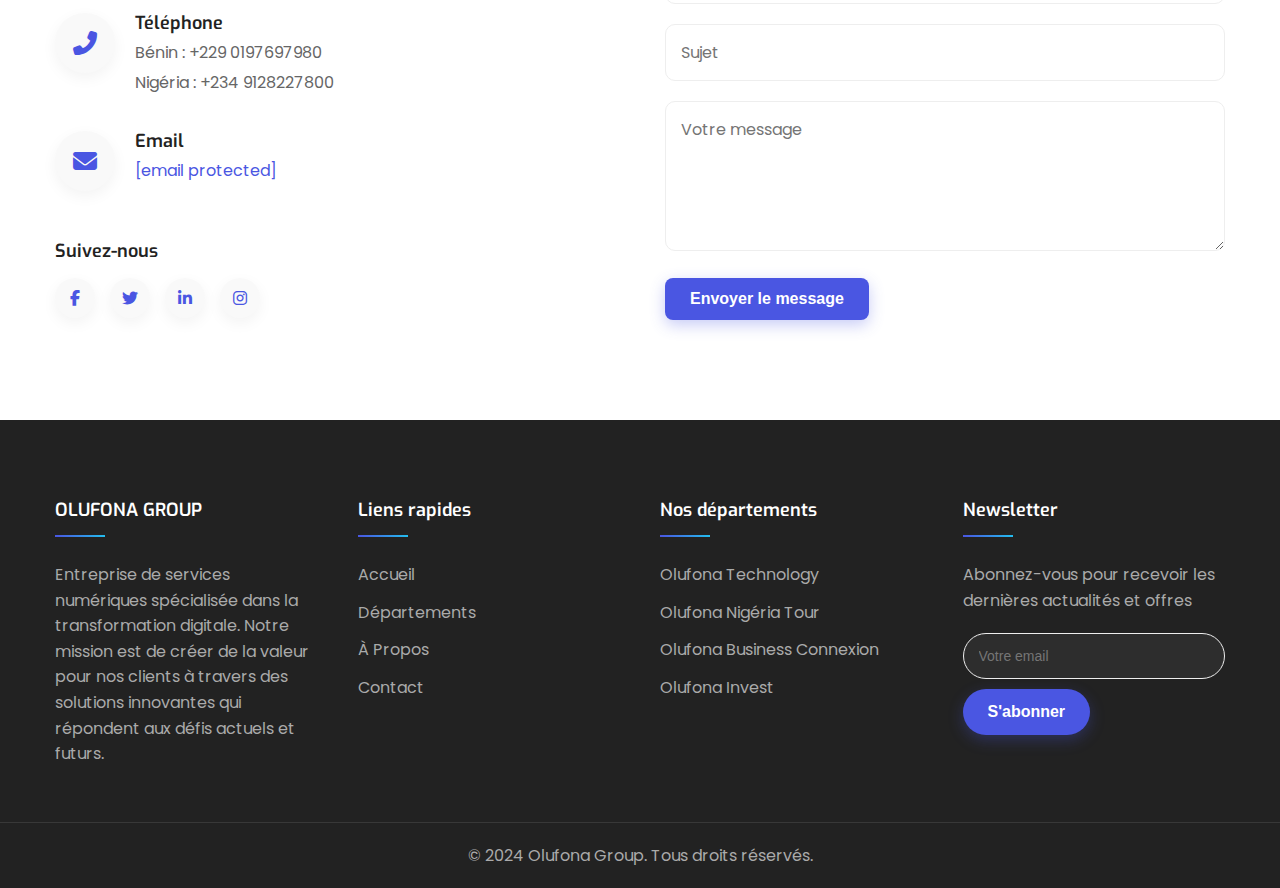
<file: departments/technology.html>
<!DOCTYPE html>
<html lang="fr">
<head>
    <meta charset="UTF-8">
    <meta name="viewport" content="width=device-width, initial-scale=1.0">
    <title>Olufona Technology - Solutions IT Performa</title>
    <link rel="stylesheet" href="../styles.css">
    <link rel="stylesheet" href="https://cdnjs.cloudflare.com/ajax/libs/font-awesome/6.4.0/css/all.min.css">
    <link href="https://fonts.googleapis.com/css2?family=Poppins:wght@300;400;500;600;700&display=swap" rel="stylesheet">
    <link href="https://fonts.googleapis.com/css2?family=Exo:wght@400;500;600;700&display=swap" rel="stylesheet">
</head>
<body>
    <!-- Header -->
    <header class="header">
        <div class="topbar">
            <div class="container">
                <div class="topbar-inner">
                    <div class="topbar-info">
                        <ul>
                            <li><i class="fas fa-envelope"></i> <a href="/cdn-cgi/l/email-protection#a7c4c8c9d3c6c4d3e7c8cbd2c1c8c9c689c4c8ca"><span class="__cf_email__" data-cfemail="d8bbb7b6acb9bbac98b7b4adbeb7b6b9f6bbb7b5">contact@olufona.com</span></a></li>
                            <li><i class="fas fa-phone-alt"></i> <span data-lang-fr="Bénin" data-lang-en="Benin">Bénin</span>: +229 0197697980</li>
                            <li><i class="fas fa-phone-alt"></i> <span data-lang-fr="Nigéria" data-lang-en="Nigeria">Nigéria</span>: +234 9128227800</li>
                        </ul>
                    </div>
                    <div class="topbar-social">
                        <a href="#"><i class="fab fa-facebook-f"></i></a>
                        <a href="#"><i class="fab fa-twitter"></i></a>
                        <a href="#"><i class="fab fa-linkedin-in"></i></a>
                        <a href="#"><i class="fab fa-instagram"></i></a>
                    </div>
                </div>
            </div>
        </div>
        <div class="container">
            <div class="header-inner">
                <div class="logo">
                    <a href="../index.html">
                        <img src="../Logo Olufona fond blanc_012626.jpg" alt="Olufona Logo" class="logo-light">
                        <img src="../Logo Olufona fond noir_012608.jpg" alt="Olufona Logo" class="logo-dark">
                    </a>
                </div>
                <nav class="main-nav">
                    <ul>
                        <li><a href="../index.html" class="active" data-lang-fr="Accueil" data-lang-en="Home">Accueil</a></li>
                        <li><a href="#contact" data-lang-fr="Contact" data-lang-en="Contact">Contact</a></li>
                    </ul>
                </nav>
                <div class="header-right">
                    <div class="language-toggle">
                        <button class="lang-btn active" data-lang="fr">FR</button>
                        <button class="lang-btn" data-lang="en">EN</button>
                    </div>
                    <div class="dark-mode-toggle">
                        <i class="fas fa-moon"></i>
                        <i class="fas fa-sun"></i>
                    </div>
                    <div class="mobile-menu-toggle">
                        <i class="fas fa-bars"></i>
                    </div>
                </div>
            </div>
        </div>
    </header>
    
    <section class="department-detail">
        <div class="container">
            <div class="section-intro">
                <h6 class="section-subtitle" data-lang-fr="NOTRE DÉPARTEMENT" data-lang-en="OUR DEPARTMENT">NOTRE DÉPARTEMENT</h6>
                <h2 class="section-title" data-lang-fr="Olufona Technology" data-lang-en="Olufona Technology">Olufona Technology</h2>
            </div>
            
            <div class="department-content">
                <div class="department-description">
                    <h3 data-lang-fr="Notre Expertise" data-lang-en="Our Expertise">Notre Expertise</h3>
                    <p data-lang-fr="Olufona Technology est spécialisé dans le développement de solutions IT performantes sous la marque Performa. Notre expertise nous permet de créer des solutions sur mesure qui répondent aux besoins spécifiques de nos clients tout en garantissant performance et fiabilité." 
                       data-lang-en="Olufona Technology specializes in developing high-performance IT solutions under the Performa brand. Our expertise allows us to create customized solutions that meet our clients' specific needs while ensuring performance and reliability.">Olufona Technology est spécialisé dans le développement de solutions IT performantes sous la marque Performa. Notre expertise nous permet de créer des solutions sur mesure qui répondent aux besoins spécifiques de nos clients tout en garantissant performance et fiabilité.</p>
                </div>
                
                <div class="department-services">
                    <h3 data-lang-fr="Nos Services" data-lang-en="Our Services">Nos Services</h3>
                    <div class="services-grid">
                        <div class="service-card">
                            <div class="icon"><i class="fas fa-laptop-code"></i></div>
                            <h4 data-lang-fr="Développement de Logiciels de Gestion" data-lang-en="Management Software Development">Développement de Logiciels de Gestion</h4>
                            <p data-lang-fr="Création de solutions logicielles personnalisées pour optimiser vos processus de gestion" data-lang-en="Creation of custom software solutions to optimize your management processes">Création de solutions logicielles personnalisées pour optimiser vos processus de gestion</p>
                        </div>
                        <div class="service-card">
                            <div class="icon"><i class="fas fa-cogs"></i></div>
                            <h4 data-lang-fr="Automatisation des Processus Métier" data-lang-en="Business Process Automation">Automatisation des Processus Métier</h4>
                            <p data-lang-fr="Optimisation et automatisation de vos flux de travail pour plus d'efficacité" data-lang-en="Optimization and automation of your workflows for greater efficiency">Optimisation et automatisation de vos flux de travail pour plus d'efficacité</p>
                        </div>
                        <div class="service-card">
                            <div class="icon"><i class="fas fa-headset"></i></div>
                            <h4 data-lang-fr="Assistance et Maintenance Informatique" data-lang-en="IT Support and Maintenance">Assistance et Maintenance Informatique</h4>
                            <p data-lang-fr="Support technique continu et maintenance préventive de vos systèmes" data-lang-en="Continuous technical support and preventive maintenance of your systems">Support technique continu et maintenance préventive de vos systèmes</p>
                        </div>
                        <div class="service-card">
                            <div class="icon"><i class="fas fa-digital-tachograph"></i></div>
                            <h4 data-lang-fr="Consulting en Transformation Numérique" data-lang-en="Digital Transformation Consulting">Consulting en Transformation Numérique</h4>
                            <p data-lang-fr="Accompagnement stratégique dans votre transition digitale" data-lang-en="Strategic support in your digital transition">Accompagnement stratégique dans votre transition digitale</p>
                        </div>
                    </div>
                </div>
            </div>
        </div>
    </section>

    <!-- Contact Section -->
    <section class="contact" id="contact">
        <div class="container">
            <div class="section-intro">
                <h6 class="section-subtitle">NOUS CONTACTER</h6>
                <h2 class="section-title" data-lang-fr="Contactez-nous" data-lang-en="Contact us">Contactez-nous</h2>
                <p class="section-description" data-lang-fr="Notre équipe est prête à répondre à toutes vos questions" data-lang-en="Our team is ready to answer all your questions">Notre équipe est prête à répondre à toutes vos questions</p>
            </div>
            <div class="contact-content">
                <div class="contact-info">
                    <div class="info-item">
                        <div class="icon">
                            <i class="fas fa-map-marker-alt"></i>
                        </div>
                        <div class="details">
                            <h3 data-lang-fr="Nos adresses" data-lang-en="Our addresses">Nos adresses</h3>
                            <p>Suite 234, GCL PLAZA, Alakija bustop - Festac - Lagos - Nigeria</p>
                            <p>Vedoko Vons Funai, Bénin</p>
                        </div>
                    </div>
                    <div class="info-item">
                        <div class="icon">
                            <i class="fas fa-phone-alt"></i>
                        </div>
                        <div class="details">
                            <h3 data-lang-fr="Téléphone" data-lang-en="Phone">Téléphone</h3>
                            <p>Bénin : +229 0197697980</p>
                            <p>Nigéria : +234 9128227800</p>
                        </div>
                    </div>
                    <div class="info-item">
                        <div class="icon">
                            <i class="fas fa-envelope"></i>
                        </div>
                        <div class="details">
                            <h3>Email</h3>
                            <p><a href="/cdn-cgi/l/email-protection" class="__cf_email__" data-cfemail="3f5c50514b5e5c4b7f50534a5950515e115c5052">[email&#160;protected]</a></p>
                        </div>
                    </div>
                    <div class="social-media">
                        <h3 data-lang-fr="Suivez-nous" data-lang-en="Follow us">Suivez-nous</h3>
                        <div class="social-icons">
                            <a href="#"><i class="fab fa-facebook-f"></i></a>
                            <a href="#"><i class="fab fa-twitter"></i></a>
                            <a href="#"><i class="fab fa-linkedin-in"></i></a>
                            <a href="#"><i class="fab fa-instagram"></i></a>
                        </div>
                    </div>
                </div>
                <div class="contact-form">
                    <form id="contactForm">
                        <div class="form-group">
                            <input type="text" id="name" placeholder="Votre nom" data-lang-fr-placeholder="Votre nom" data-lang-en-placeholder="Your name">
                        </div>
                        <div class="form-group">
                            <input type="email" id="email" placeholder="Votre email" data-lang-fr-placeholder="Votre email" data-lang-en-placeholder="Your email">
                        </div>
                        <div class="form-group">
                            <input type="text" id="subject" placeholder="Sujet" data-lang-fr-placeholder="Sujet" data-lang-en-placeholder="Subject">
                        </div>
                        <div class="form-group">
                            <textarea id="message" placeholder="Votre message" data-lang-fr-placeholder="Votre message" data-lang-en-placeholder="Your message"></textarea>
                        </div>
                        <button type="submit" class="btn btn-primary" data-lang-fr="Envoyer le message" data-lang-en="Send message">Envoyer le message</button>
                    </form>
                </div>
            </div>
        </div>
    </section>
    
    <!-- Footer -->
    <footer class="footer">
        <div class="footer-top">
            <div class="container">
                <div class="footer-content">
                    <div class="footer-about">
                        <h3>OLUFONA GROUP</h3>
                        <p data-lang-fr="Entreprise de services numériques spécialisée dans la transformation digitale. Notre mission est de créer de la valeur pour nos clients à travers des solutions innovantes qui répondent aux défis actuels et futurs." data-lang-en="Digital services company specialized in digital transformation. Our mission is to create value for our clients through innovative solutions that address current and future challenges.">Entreprise de services numériques spécialisée dans la transformation digitale. Notre mission est de créer de la valeur pour nos clients à travers des solutions innovantes qui répondent aux défis actuels et futurs.</p>
                    </div>
                    <div class="footer-links">
                        <h3 data-lang-fr="Liens rapides" data-lang-en="Quick links">Liens rapides</h3>
                        <ul>
                            <li><a href="#home" data-lang-fr="Accueil" data-lang-en="Home">Accueil</a></li>
                            <li><a href="#departments" data-lang-fr="Départements" data-lang-en="Departments">Départements</a></li>
                            <li><a href="#about" data-lang-fr="À Propos" data-lang-en="About">À Propos</a></li>
                            <li><a href="#contact" data-lang-fr="Contact" data-lang-en="Contact">Contact</a></li>
                        </ul>
                    </div>
                    <div class="footer-services">
                        <h3 data-lang-fr="Nos départements" data-lang-en="Our departments">Nos départements</h3>
                        <ul>
                            <li><a href="#departments" data-lang-fr="Olufona Technology" data-lang-en="Olufona Technology">Olufona Technology</a></li>
                            <li><a href="#departments" data-lang-fr="Olufona Nigéria Tour" data-lang-en="Olufona Nigeria Tour">Olufona Nigéria Tour</a></li>
                            <li><a href="#departments" data-lang-fr="Olufona Business Connexion" data-lang-en="Olufona Business Connection">Olufona Business Connexion</a></li>
                            <li><a href="#departments" data-lang-fr="Olufona Invest" data-lang-en="Olufona Invest">Olufona Invest</a></li>
                        </ul>
                    </div>
                    <div class="footer-newsletter">
                        <h3 data-lang-fr="Newsletter" data-lang-en="Newsletter">Newsletter</h3>
                        <p data-lang-fr="Abonnez-vous pour recevoir les dernières actualités et offres" data-lang-en="Subscribe to receive the latest news and offers">Abonnez-vous pour recevoir les dernières actualités et offres</p>
                        <form class="newsletter-form">
                            <input type="email" placeholder="Votre email" data-lang-fr-placeholder="Votre email" data-lang-en-placeholder="Your email">
                            <button type="submit" class="btn btn-primary" data-lang-fr="S'abonner" data-lang-en="Subscribe">S'abonner</button>
                        </form>
                    </div>
                </div>
            </div>
        </div>
        <div class="footer-bottom">
            <div class="container">
                <p>&copy; 2024 Olufona Group. <span data-lang-fr="Tous droits réservés." data-lang-en="All rights reserved.">Tous droits réservés.</span></p>
            </div>
        </div>
    </footer>

    <script src="../main.js"></script>
    <a href="https://wa.me/22997697980" class="whatsapp-float" target="_blank" rel="noopener noreferrer" title="Contactez le support via WhatsApp">
        <i class="fab fa-whatsapp"></i>
    </a>
</body>
</html>
</file>
<file: styles.css>
/* Reset and Base Styles */
* {
    margin: 0;
    padding: 0;
    box-sizing: border-box;
}

:root {
    --primary-color: #4A56E2;
    --secondary-color: #23BDEE;
    --accent-color: #7C8BFF;
    --text-color: #333;
    --text-color-light: #666;
    --heading-color: #222;
    --background-color: #fff;
    --background-color-alt: #f9f9f9;
    --shadow-color: rgba(0, 0, 0, 0.05);
    --shadow-color-hover: rgba(74, 86, 226, 0.1);
    --footer-bg: #222;
    --footer-text: #aaa;
    --card-bg: #fff;
    --border-color: #eee;
    --transition-cubic: cubic-bezier(0.64, 0.04, 0.35, 1);
    --gradient-primary: linear-gradient(to right, var(--primary-color), var(--secondary-color));
    --dark-card-bg: #2a2a2a;
    --dark-shadow-color: rgba(0, 0, 0, 0.3);
    --dark-shadow-color-hover: rgba(0, 0, 0, 0.4);
    --dark-primary-color: #6c7bff;
    --dark-secondary-color: #4a56e2;
    --dark-text-color: #ffffff;
    --dark-text-color-light: #cccccc;
    --dark-border-color: #404040;
    --dark-input-bg: #333333;
}

body.dark-mode {
    --primary-color: #23BDEE;
    --secondary-color: #4A56E2;
    --accent-color: #56D0FF;
    --text-color: #f5f5f5;
    --text-color-light: #ccc;
    --heading-color: #fff;
    --background-color: #111;
    --background-color-alt: #1a1a1a;
    --shadow-color: rgba(0, 0, 0, 0.2);
    --shadow-color-hover: rgba(35, 189, 238, 0.2);
    --footer-bg: #0a0a0a;
    --footer-text: #888;
    --card-bg: #1a1a1a;
    --border-color: #333;
}

body {
    font-family: 'Poppins', sans-serif;
    line-height: 1.6;
    color: var(--text-color);
    background-color: var(--background-color);
    transition: background-color 0.5s var(--transition-cubic), color 0.5s var(--transition-cubic);
    overflow-x: hidden;
}

.container {
    max-width: 1200px;
    margin: 0 auto;
    padding: 0 15px;
    position: relative;
    z-index: 1;
}

h1, h2, h3, h4, h5, h6 {
    font-family: 'Exo', sans-serif;
    font-weight: 600;
    line-height: 1.2;
    margin-bottom: 15px;
    color: var(--heading-color);
}

p {
    margin-bottom: 15px;
    color: var(--text-color-light);
}

a {
    text-decoration: none;
    color: var(--primary-color);
    transition: all 0.4s var(--transition-cubic);
}

a:hover {
    color: var(--secondary-color);
}

ul, ol {
    list-style: none;
}

img {
    max-width: 100%;
    height: auto;
}

/* Espacement commun pour toutes les sections */
section {
    padding: 100px 0;
}

/* Section Introduction */
.section-intro {
    text-align: center;
    margin-bottom: 60px;
    position: relative;
}

.section-subtitle {
    font-size: 14px;
    font-weight: 500;
    letter-spacing: 2px;
    color: var(--primary-color);
    text-transform: uppercase;
    margin-bottom: 15px;
    display: inline-block;
    position: relative;
}

.section-subtitle:before,
.section-subtitle:after {
    content: "";
    height: 1px;
    width: 30px;
    background: var(--primary-color);
    display: inline-block;
    vertical-align: middle;
    margin: 0 10px;
}

.section-title {
    font-size: 36px;
    margin-bottom: 15px;
    position: relative;
}

.section-description {
    font-size: 18px;
    color: var(--text-color-light);
    max-width: 700px;
    margin: 0 auto;
}

/* Buttons */
.btn {
    display: inline-block;
    padding: 14px 30px;
    font-size: 16px;
    font-weight: 500;
    border-radius: 50px;
    cursor: pointer;
    transition: all 0.6s var(--transition-cubic);
    text-align: center;
    position: relative;
    overflow: hidden;
    z-index: 1;
}

.btn:before {
    content: '';
    position: absolute;
    top: 0;
    left: 0;
    width: 100%;
    height: 100%;
    background: rgba(255, 255, 255, 0.1);
    transform: translateX(-100%);
    transition: all 0.6s var(--transition-cubic);
    z-index: -1;
}

.btn:hover:before {
    transform: translateX(0);
}

.btn-primary {
    background: var(--gradient-primary);
    color: #fff;
    border: none;
    box-shadow: 0 5px 15px rgba(74, 86, 226, 0.3);
}

.btn-primary:hover {
    transform: translateY(-3px);
    box-shadow: 0 10px 20px rgba(74, 86, 226, 0.4);
    color: #fff;
}

.btn-outline {
    background: transparent;
    color: var(--primary-color);
    border: 2px solid var(--primary-color);
}

.btn-outline:hover {
    background: var(--primary-color);
    color: #fff;
    transform: translateY(-3px);
    box-shadow: 0 5px 15px var(--shadow-color-hover);
}

.btn-white {
    background: #fff;
    color: var(--primary-color);
    border: none;
    box-shadow: 0 5px 15px rgba(0, 0, 0, 0.1);
}

.btn-white:hover {
    background: #f5f5f5;
    color: var(--secondary-color);
    transform: translateY(-3px);
    box-shadow: 0 8px 25px rgba(0, 0, 0, 0.15);
}

/* Topbar */
.topbar {
    background-color: var(--primary-color);
    padding: 10px 0;
    color: #fff;
}

.topbar-inner {
    display: flex;
    justify-content: space-between;
    align-items: center;
}

.topbar-info ul {
    display: flex;
    flex-wrap: wrap;
}

.topbar-info ul li {
    margin-right: 20px;
    display: flex;
    align-items: center;
    font-size: 14px;
}

.topbar-info ul li i {
    margin-right: 8px;
}

.topbar-info ul li a {
    color: #fff;
}

.topbar-social {
    display: flex;
}

.topbar-social a {
    display: flex;
    align-items: center;
    justify-content: center;
    width: 28px;
    height: 28px;
    border-radius: 50%;
    background: rgba(255, 255, 255, 0.1);
    color: #fff;
    margin-left: 10px;
    transition: all 0.3s ease;
}

.topbar-social a:hover {
    background: #fff;
    color: var(--primary-color);
    transform: translateY(-2px);
}

/* Header */
header {
    position: fixed;
    top: 0;
    left: 0;
    width: 100%;
    z-index: 100;
    background: var(--background-color);
    box-shadow: 0 2px 10px var(--shadow-color);
}

.header-inner {
    display: flex;
    align-items: center;
    justify-content: space-between;
    height: 80px;
}

.logo a {
    display: block;
    height: 60px;
}

.logo img {
    height: 100%;
    width: auto;
    display: block;
}

.logo .logo-light {
    display: block;
}

.logo .logo-dark {
    display: none;
}

body.dark-mode .logo .logo-light {
    display: none;
}

body.dark-mode .logo .logo-dark {
    display: block;
}

.header-right {
    display: flex;
    align-items: center;
}

.dark-mode-toggle {
    display: flex;
    align-items: center;
    justify-content: center;
    width: 40px;
    height: 40px;
    border-radius: 50%;
    cursor: pointer;
    margin-left: 15px;
    background-color: var(--background-color-alt);
    color: var(--text-color);
    transition: all 0.4s var(--transition-cubic);
}

.dark-mode-toggle:hover {
    background-color: var(--primary-color);
    color: #fff;
    transform: rotate(180deg);
}

.dark-mode-toggle .fa-sun {
    display: none;
}

.dark-mode-toggle .fa-moon {
    display: block;
}

body.dark-mode .dark-mode-toggle .fa-sun {
    display: block;
}

body.dark-mode .dark-mode-toggle .fa-moon {
    display: none;
}

.main-nav ul {
    display: flex;
}

.main-nav ul li {
    margin-left: 30px;
}

.main-nav ul li a {
    color: var(--text-color);
    font-weight: 500;
    position: relative;
    padding: 10px 0;
}

.main-nav ul li a:after {
    content: "";
    position: absolute;
    bottom: 0;
    left: 0;
    width: 0;
    height: 2px;
    background: var(--gradient-primary);
    transition: width 0.5s var(--transition-cubic);
}

.main-nav ul li a:hover:after,
.main-nav ul li a.active:after {
    width: 100%;
}

/* Menu mobile */
.mobile-menu {
    position: fixed;
    top: 0;
    left: 0;
    width: 100%;
    height: 100%;
    background-color: rgba(0, 0, 0, 0);
    z-index: 1000;
    visibility: hidden;
    opacity: 0;
    transition: all 0.3s ease-in-out;
}

.mobile-menu.active {
    visibility: visible;
    opacity: 1;
    background-color: rgba(0, 0, 0, 0.5);
}

.mobile-menu-container {
    position: fixed;
    top: 20px;
    left: 50%;
    transform: translateX(-50%) translateY(-100%);
    width: 90%;
    max-width: 400px;
    background: var(--background-color);
    border-radius: 20px;
    box-shadow: 0 10px 30px rgba(0, 0, 0, 0.1);
    max-height: calc(100vh - 40px);
    overflow-y: auto;
    transition: transform 0.5s ease-in-out;
}

.mobile-menu.active .mobile-menu-container {
    transform: translateX(-50%) translateY(0);
}

.mobile-menu-header {
    padding: 20px;
    border-bottom: 1px solid var(--border-color);
    display: flex;
    justify-content: space-between;
    align-items: center;
}

.mobile-menu nav {
    padding: 20px;
}

.mobile-menu nav ul {
    list-style: none;
    padding: 0;
    margin: 0;
}

.mobile-menu nav ul li {
    margin-bottom: 15px;
    position: relative;
}

.mobile-menu nav ul ul {
    padding-left: 20px;
    margin-top: 15px;
    overflow: hidden;
    max-height: 0;
    transition: max-height 0.3s ease-in-out;
}

.mobile-menu nav ul li.has-submenu > a::after {
    content: none;
}

.mobile-menu nav ul li.has-submenu > a {
    display: flex;
    justify-content: space-between;
    align-items: center;
}

.mobile-menu nav ul li.has-submenu.active > a::after {
    transform: rotate(180deg);
}

.mobile-menu-close {
    background: none;
    border: none;
    font-size: 24px;
    cursor: pointer;
    color: var(--text-color);
}

.mobile-menu-toggle {
    display: none;
}

/* Affichage sur petits écrans uniquement */
@media screen and (max-width: 991px) {
    .main-nav {
        display: none;
    }

    .mobile-menu {
        display: block;
        position: fixed;
        top: 0;
        right: -100%;
        width: 100%;
        height: 100vh;
        background: var(--background-color);
        padding: 0;
        z-index: 1001;
        overflow-y: auto;
        transition: right 0.3s var(--transition-cubic);
        box-shadow: -5px 0 30px rgba(0, 0, 0, 0.1);
    }

    .mobile-menu.active {
        right: 0;
    }

    .mobile-menu-header {
        padding: 20px;
        border-bottom: 1px solid var(--border-color);
        display: flex;
        justify-content: space-between;
        align-items: center;
        background: var(--card-bg);
        box-shadow: 0 2px 10px rgba(0, 0, 0, 0.05);
    }

    .mobile-menu-close {
        width: 40px;
        height: 40px;
        border-radius: 50%;
        border: none;
        background: var(--background-color-alt);
        color: var(--text-color);
        display: flex;
        align-items: center;
        justify-content: center;
        cursor: pointer;
        transition: all 0.3s ease;
    }

    .mobile-menu-close:hover {
        background: var(--primary-color);
        color: white;
    }

    .mobile-menu nav {
        padding: 20px;
    }

    .mobile-menu nav ul {
        list-style: none;
        padding: 0;
        margin: 0;
    }

    .mobile-menu nav li {
        margin-bottom: 5px;
    }

    .mobile-menu nav a {
        display: block;
        padding: 15px;
        color: var(--text-color);
        text-decoration: none;
        border-radius: 10px;
        transition: all 0.3s ease;
        font-size: 16px;
    }

    .mobile-menu nav a:hover {
        background: var(--background-color-alt);
        color: var(--primary-color);
    }

    .mobile-menu .has-dropdown {
        position: relative;
    }

    .mobile-menu .has-dropdown > a {
        display: flex;
        justify-content: space-between;
        align-items: center;
    }

    .mobile-menu .has-dropdown > a i {
        transition: transform 0.3s ease;
    }

    .mobile-menu .has-dropdown.active > a i {
        transform: rotate(180deg);
    }

    .mobile-menu .dropdown-menu {
        background: var(--background-color-alt);
        border-radius: 10px;
        margin-top: 5px;
        padding: 10px;
        display: none;
    }

    .mobile-menu .dropdown-menu.active {
        display: block;
    }

    .mobile-menu .dropdown-menu a {
        padding: 12px 15px;
        font-size: 15px;
        color: var(--text-color-light);
    }

    .mobile-menu .dropdown-menu a:hover {
        background: var(--background-color);
        color: var(--primary-color);
    }

    .mobile-menu-toggle {
        display: flex;
        align-items: center;
        justify-content: center;
        cursor: pointer;
        font-size: 24px;
        color: var(--text-color);
        background: none;
        border: none;
        padding: 5px;
        position: relative;
        z-index: 1002;
        width: 40px;
        height: 40px;
        border-radius: 50%;
        transition: all 0.3s ease;
    }

    .mobile-menu-toggle:hover {
        background: var(--background-color-alt);
        color: var(--primary-color);
    }
}

/* Dark mode pour le menu mobile */
[data-theme="dark"] .mobile-menu {
    background: var(--dark-card-bg);
    box-shadow: -5px 0 30px rgba(0, 0, 0, 0.2);
}

[data-theme="dark"] .mobile-menu-header {
    background: var(--dark-card-bg);
    border-color: var(--dark-border-color);
}

[data-theme="dark"] .mobile-menu-close {
    background: var(--dark-background-color-alt);
}

[data-theme="dark"] .mobile-menu nav a:hover {
    background: var(--dark-background-color-alt);
}

[data-theme="dark"] .mobile-menu .dropdown-menu {
    background: var(--dark-background-color-alt);
}

[data-theme="dark"] .mobile-menu .dropdown-menu a:hover {
    background: var(--dark-card-bg);
}

/* Language Toggle */
.language-toggle {
    display: flex;
    margin-left: 20px;
}

.lang-btn {
    background: var(--background-color-alt);
    color: var(--text-color);
    border: none;
    padding: 6px 12px;
    cursor: pointer;
    font-size: 14px;
    font-weight: 500;
    transition: all 0.4s var(--transition-cubic);
}

.lang-btn:first-child {
    border-radius: 4px 0 0 4px;
}

.lang-btn:last-child {
    border-radius: 0 4px 4px 0;
}

.lang-btn.active {
    background: var(--primary-color);
    color: white;
}

.lang-btn:hover:not(.active) {
    background: var(--background-color);
}

/* Sticky Header */
.header.sticky {
    background-color: var(--background-color);
    box-shadow: 0 5px 20px rgba(0, 0, 0, 0.1);
    animation: slideDown 0.5s var(--transition-cubic) forwards;
}

@keyframes slideDown {
    from {
        transform: translateY(-100%);
    }
    to {
        transform: translateY(0);
    }
}

/* Hero Section */
.hero {
    padding: 180px 0 120px;
    position: relative;
    overflow: hidden;
    background-color: var(--background-color-alt);
}

.hero-background {
    position: absolute;
    top: 0;
    left: 0;
    width: 100%;
    height: 100%;
    overflow: hidden;
}

.hero-shape {
    position: absolute;
    top: 0;
    right: 0;
    width: 50%;
    height: 100%;
    background: var(--primary-color);
    opacity: 0.03;
    border-radius: 0 0 0 100%;
}

.hero-shape-2 {
    position: absolute;
    bottom: -100px;
    left: -100px;
    width: 300px;
    height: 300px;
    background: var(--secondary-color);
    opacity: 0.03;
    border-radius: 50%;
}

.hero-particles {
    position: absolute;
    top: 0;
    left: 0;
    width: 100%;
    height: 100%;
}

.hero .container {
    display: flex;
    align-items: center;
    flex-wrap: wrap;
    position: relative;
    z-index: 1;
}

.hero-content {
    flex: 1;
    max-width: 600px;
}

.hero-subtitle {
    font-size: 14px;
    font-weight: 500;
    letter-spacing: 2px;
    color: var(--primary-color);
    text-transform: uppercase;
    margin-bottom: 20px;
    display: inline-block;
    position: relative;
    padding-left: 50px;
}

.hero-subtitle:before {
    content: "";
    position: absolute;
    left: 0;
    top: 50%;
    transform: translateY(-50%);
    width: 40px;
    height: 2px;
    background: var(--primary-color);
}

.hero-title {
    font-size: 48px;
    line-height: 1.2;
    margin-bottom: 20px;
    color: var(--heading-color);
}

.hero-text {
    font-size: 18px;
    color: var(--text-color-light);
    margin-bottom: 30px;
}

.hero-buttons {
    display: flex;
    flex-wrap: wrap;
    gap: 15px;
}

.hero-image {
    flex: 1;
    text-align: center;
    max-width: 500px;
    margin-left: auto;
    position: relative;
}

.hero-image-inner {
    position: relative;
    width: 100%;
    height: 100%;
    animation: float 5s ease-in-out infinite;
}

@keyframes float {
    0%, 100% {
        transform: translateY(0);
    }
    50% {
        transform: translateY(-15px);
    }
}

.scroll-down {
    position: absolute;
    bottom: 30px;
    left: 50%;
    transform: translateX(-50%);
    z-index: 2;
}

.scroll-down a {
    display: flex;
    align-items: center;
    justify-content: center;
    width: 40px;
    height: 40px;
    border-radius: 50%;
    background: #fff;
    color: var(--primary-color);
    box-shadow: 0 5px 15px rgba(0, 0, 0, 0.1);
    animation: bounce 2s infinite;
    transition: all 0.3s ease;
}

.scroll-down a:hover {
    background: var(--primary-color);
    color: #fff;
    transform: translateY(-5px);
}

@keyframes bounce {
    0%, 20%, 50%, 80%, 100% {
        transform: translateY(0);
    }
    40% {
        transform: translateY(-10px);
    }
    60% {
        transform: translateY(-5px);
    }
}

/* SVG Animations */
.floating-animation {
    animation: float 6s ease-in-out infinite;
}

.floating-animation-reverse {
    animation: float 5s ease-in-out infinite reverse;
}

.floating-animation-2 {
    animation: float2 7s ease-in-out infinite;
}

.floating-animation-3 {
    animation: float2 8s ease-in-out infinite reverse;
}

.pulse-animation {
    animation: pulse 3s ease-in-out infinite;
}

@keyframes float2 {
    0%, 100% {
        transform: translate(0, 0);
    }
    25% {
        transform: translate(10px, 10px);
    }
    50% {
        transform: translate(5px, 15px);
    }
    75% {
        transform: translate(-5px, 5px);
    }
}

@keyframes pulse {
    0%, 100% {
        transform: scale(1);
    }
    50% {
        transform: scale(1.05);
    }
}

/* Features */
.features {
    padding: 100px 0;
    background-color: var(--background-color);
    position: relative;
    overflow: hidden;
}

.feature-boxes {
    display: flex;
    flex-wrap: wrap;
    justify-content: space-between;
    gap: 30px;
}

.feature-box {
    flex: 1;
    min-width: 300px;
    padding: 40px 30px;
    border-radius: 15px;
    text-align: center;
    box-shadow: 0 10px 30px var(--shadow-color);
    transition: all 0.6s var(--transition-cubic);
    background-color: var(--card-bg);
    position: relative;
    z-index: 1;
    overflow: hidden;
}

.feature-box:before {
    content: '';
    position: absolute;
    top: 0;
    left: 0;
    width: 100%;
    height: 5px;
    background: var(--gradient-primary);
    transition: all 0.6s var(--transition-cubic);
}

.feature-box:hover {
    transform: translateY(-15px);
    box-shadow: 0 20px 40px var(--shadow-color-hover);
}

.feature-box:hover:before {
    height: 10px;
}

.feature-box .icon {
    margin-bottom: 25px;
    font-size: 50px;
    color: var(--primary-color);
    transition: all 0.6s var(--transition-cubic);
}

.feature-box:hover .icon {
    transform: scale(1.1);
    color: var(--secondary-color);
}

.feature-box h3 {
    font-size: 22px;
    margin-bottom: 15px;
    transition: all 0.4s var(--transition-cubic);
}

.feature-box p {
    color: var(--text-color-light);
    transition: all 0.4s var(--transition-cubic);
}

/* Departments Section */
.departments {
    background-color: var(--background-color-alt);
    padding: 100px 0;
    position: relative;
    overflow: hidden;
}

.departments-grid {
    display: grid;
    grid-template-columns: repeat(auto-fit, minmax(300px, 1fr));
    gap: 30px;
}

.department-card {
    background: var(--card-bg);
    padding: 40px 30px;
    border-radius: 15px;
    box-shadow: 0 10px 30px var(--shadow-color);
    transition: all 0.6s var(--transition-cubic);
    display: flex;
    flex-direction: column;
    height: 100%;
    position: relative;
    overflow: hidden;
    z-index: 1;
}

.department-card:before {
    content: '';
    position: absolute;
    bottom: 0;
    right: 0;
    width: 0;
    height: 0;
    border-style: solid;
    border-width: 0 0 150px 150px;
    border-color: transparent transparent var(--primary-color) transparent;
    opacity: 0.03;
    transition: all 0.6s var(--transition-cubic);
    z-index: -1;
}

.department-card:hover {
    transform: translateY(-15px);
    box-shadow: 0 20px 40px var(--shadow-color-hover);
}

.department-card:hover:before {
    opacity: 0.05;
    transform: scale(1.2);
}

.department-icon {
    font-size: 50px;
    margin-bottom: 25px;
    color: var(--primary-color);
    transition: all 0.6s var(--transition-cubic);
}

.department-card:hover .department-icon {
    transform: scale(1.1);
    color: var(--secondary-color);
}

.department-content h3 {
    font-size: 22px;
    margin-bottom: 15px;
    color: var(--heading-color);
    transition: all 0.4s var(--transition-cubic);
}

.department-content p {
    color: var(--text-color-light);
    margin-bottom: 20px;
    transition: all 0.4s var(--transition-cubic);
}

.department-services {
    margin-top: 20px;
    margin-bottom: 25px;
}

.department-services li {
    margin-bottom: 12px;
    display: flex;
    align-items: flex-start;
}

.department-services li i {
    color: var(--primary-color);
    margin-right: 10px;
    font-size: 14px;
    margin-top: 5px;
}

.read-more {
    display: inline-flex;
    align-items: center;
    color: var(--primary-color);
    font-weight: 500;
    margin-top: auto;
    transition: all 0.4s var(--transition-cubic);
}

.read-more i {
    margin-left: 5px;
    transition: all 0.4s var(--transition-cubic);
}

.read-more:hover {
    color: var(--secondary-color);
}

.read-more:hover i {
    transform: translateX(5px);
}

/* About Section */
.about {
    background-color: var(--background-color);
    padding: 120px 0;
    position: relative;
    overflow: hidden;
}

.about-content {
    display: flex;
    flex-wrap: wrap;
    align-items: center;
    gap: 50px;
}

.about-image {
    flex: 1;
    min-width: 300px;
    position: relative;
}

.about-image-inner {
    position: relative;
    animation: float 5s ease-in-out infinite;
}

.shape {
    position: absolute;
    border-radius: 50%;
}

.shape-1 {
    width: 200px;
    height: 200px;
    background: var(--primary-color);
    opacity: 0.03;
    top: -50px;
    left: -50px;
}

.shape-2 {
    width: 150px;
    height: 150px;
    background: var(--secondary-color);
    opacity: 0.03;
    bottom: -30px;
    right: -30px;
}

.about-text {
    flex: 1;
    min-width: 300px;
}

.about-text p {
    margin-bottom: 20px;
}

.about-stats {
    display: flex;
    flex-wrap: wrap;
    gap: 30px;
    margin: 30px 0;
}

.stat {
    flex: 1;
    min-width: 120px;
}

.stat-number {
    font-size: 36px;
    font-weight: 700;
    color: var(--primary-color);
    margin-bottom: 5px;
    font-family: 'Exo', sans-serif;
}

.stat p {
    color: var(--text-color-light);
    margin: 0;
    font-weight: 500;
}

/* Testimonials */
.testimonials {
    background-color: var(--background-color-alt);
    padding: 100px 0;
    position: relative;
    overflow: hidden;
}

.testimonials-slider {
    position: relative;
    overflow: hidden;
    margin: 0 -15px;
}

.testimonial-item {
    padding: 0 15px;
    display: none;
}

.testimonial-item:first-child {
    display: block;
}

.testimonial-content {
    background: var(--card-bg);
    padding: 40px;
    border-radius: 15px;
    box-shadow: 0 10px 30px var(--shadow-color);
    margin-bottom: 30px;
    position: relative;
    transition: all 0.6s var(--transition-cubic);
}

.testimonial-content:hover {
    transform: translateY(-10px);
    box-shadow: 0 15px 40px var(--shadow-color-hover);
}

.quote-icon {
    position: absolute;
    top: 20px;
    left: 20px;
    font-size: 30px;
    color: var(--primary-color);
    opacity: 0.1;
}

.testimonial-content p {
    font-style: italic;
    color: var(--text-color-light);
    margin-bottom: 20px;
    padding-top: 10px;
    position: relative;
    z-index: 1;
}

.client-info h4 {
    font-size: 18px;
    margin-bottom: 5px;
    color: var(--heading-color);
}

.client-info p {
    color: var(--text-color-light);
    margin: 0;
    font-style: normal;
}

.testimonial-dots {
    display: flex;
    justify-content: center;
    margin-top: 30px;
}

.testimonial-dots .dot {
    width: 12px;
    height: 12px;
    border-radius: 50%;
    background: var(--border-color);
    margin: 0 5px;
    cursor: pointer;
    transition: all 0.4s var(--transition-cubic);
}

.testimonial-dots .dot.active {
    background: var(--primary-color);
    transform: scale(1.2);
}

/* CTA Section */
.cta {
    background: var(--gradient-primary);
    color: #fff;
    padding: 100px 0;
    text-align: center;
    position: relative;
    overflow: hidden;
}

.cta-background {
    position: absolute;
    top: 0;
    left: 0;
    width: 100%;
    height: 100%;
}

.cta-shape {
    position: absolute;
    bottom: -100px;
    right: -100px;
    width: 300px;
    height: 300px;
    background: rgba(255, 255, 255, 0.1);
    border-radius: 50%;
}

.cta-shape-2 {
    position: absolute;
    top: -50px;
    left: -50px;
    width: 200px;
    height: 200px;
    background: rgba(255, 255, 255, 0.1);
    border-radius: 50%;
}

.cta-content {
    position: relative;
    z-index: 1;
}

.cta-content h2 {
    font-size: 36px;
    margin-bottom: 20px;
    color: #fff;
}

.cta-content p {
    font-size: 18px;
    max-width: 700px;
    margin: 0 auto 30px;
    color: rgba(255, 255, 255, 0.9);
}

/* Contact Section */
.contact {
    background-color: var(--background-color);
    padding: 100px 0;
    position: relative;
    overflow: hidden;
}

.contact-content {
    display: flex;
    flex-wrap: wrap;
    gap: 50px;
}

.contact-info {
    flex: 1;
    min-width: 300px;
}

.info-item {
    display: flex;
    align-items: flex-start;
    margin-bottom: 30px;
}

.info-item .icon {
    display: flex;
    align-items: center;
    justify-content: center;
    width: 60px;
    height: 60px;
    background: var(--background-color-alt);
    border-radius: 50%;
    color: var(--primary-color);
    font-size: 24px;
    margin-right: 20px;
    box-shadow: 0 5px 15px var(--shadow-color);
    transition: all 0.4s var(--transition-cubic);
}

.info-item:hover .icon {
    background: var(--primary-color);
    color: #fff;
    transform: translateY(-5px);
    box-shadow: 0 10px 20px var(--shadow-color-hover);
}

.info-item .details h3 {
    font-size: 18px;
    margin-bottom: 5px;
    color: var(--heading-color);
}

.info-item .details p {
    color: var(--text-color-light);
    margin: 0;
    margin-bottom: 5px;
}

.social-media h3 {
    font-size: 18px;
    margin-bottom: 15px;
    color: var(--heading-color);
}

.social-icons {
    display: flex;
    gap: 15px;
}

.social-icons a {
    display: flex;
    align-items: center;
    justify-content: center;
    width: 40px;
    height: 40px;
    background: var(--background-color-alt);
    border-radius: 50%;
    color: var(--primary-color);
    transition: all 0.4s var(--transition-cubic);
    box-shadow: 0 5px 15px var(--shadow-color);
}

.social-icons a:hover {
    background: var(--primary-color);
    color: #fff;
    transform: translateY(-5px) rotate(360deg);
    box-shadow: 0 10px 20px var(--shadow-color-hover);
}

.contact-form {
    flex: 1;
    min-width: 300px;
}

.form-group {
    margin-bottom: 20px;
}

.form-group input,
.form-group textarea {
    width: 100%;
    padding: 15px;
    border: 1px solid var(--border-color);
    border-radius: 10px;
    font-family: 'Poppins', sans-serif;
    font-size: 16px;
    background-color: var(--background-color);
    color: var(--text-color);
    transition: all 0.4s var(--transition-cubic);
}

.form-group input:focus,
.form-group textarea:focus {
    border-color: var(--primary-color);
    box-shadow: 0 0 0 3px rgba(74, 86, 226, 0.2);
    outline: none;
}

.form-group textarea {
    height: 150px;
    resize: vertical;
}

/* Footer */
.footer {
    background-color: var(--footer-bg);
    color: #fff;
    position: relative;
    overflow: hidden;
}

.footer-top {
    padding: 80px 0 40px;
}

.footer-content {
    display: flex;
    flex-wrap: wrap;
    justify-content: space-between;
    gap: 40px;
}

.footer-about,
.footer-links,
.footer-services,
.footer-newsletter {
    flex: 1;
    min-width: 250px;
}

.footer h3 {
    font-size: 18px;
    color: #fff;
    margin-bottom: 25px;
    padding-bottom: 15px;
    position: relative;
}

.footer h3:after {
    content: "";
    position: absolute;
    bottom: 0;
    left: 0;
    width: 50px;
    height: 2px;
    background: var(--gradient-primary);
}

.footer-about p,
.footer-links ul li a,
.footer-services ul li a,
.footer-newsletter p {
    color: var(--footer-text);
}

.footer-links ul li,
.footer-services ul li {
    margin-bottom: 12px;
}

.footer-links ul li a,
.footer-services ul li a {
    color: var(--footer-text);
    transition: all 0.4s var(--transition-cubic);
    display: inline-block;
}

.footer-links ul li a:hover,
.footer-services ul li a:hover {
    color: var(--secondary-color);
    transform: translateX(10px);
}

.footer-newsletter p {
    margin-bottom: 20px;
}

.newsletter-form {
    display: flex;
    flex-wrap: wrap;
    gap: 10px;
}

.newsletter-form input {
    flex: 1;
    min-width: 200px;
    padding: 14px 15px;
    border: 1px solid var(--border-color);
    border-radius: 50px;
    font-size: 14px;
    background: rgba(255, 255, 255, 0.05);
    color: #fff;
}

.newsletter-form input:focus {
    outline: none;
    border-color: var(--primary-color);
}

.newsletter-form button {
    padding: 14px 25px;
    border-radius: 50px;
}

.footer-bottom {
    text-align: center;
    padding: 20px 0;
    border-top: 1px solid rgba(255, 255, 255, 0.1);
}

.footer-bottom p {
    color: var(--footer-text);
    margin: 0;
}

/* Animations */
@keyframes fadeInUp {
    from {
        opacity: 0;
        transform: translateY(30px);
    }
    to {
        opacity: 1;
        transform: translateY(0);
    }
}

/* Media Queries */
@media screen and (max-width: 1200px) {
    .container {
        max-width: 960px;
    }
    
    .hero-title {
        font-size: 40px;
    }
    
    .feature-box,
    .department-card {
        min-width: 280px;
    }
}

@media screen and (max-width: 991px) {
    .container {
        max-width: 720px;
    }
    
    .header-inner {
        height: 70px;
    }
    
    .hero {
        padding: 160px 0 100px;
    }

    .hero-title {
        font-size: 36px;
    }
    
    .topbar-info ul li:last-child {
        display: none;
    }
    
    .feature-box {
        min-width: 100%;
    }
    
    .departments-grid {
        grid-template-columns: repeat(2, 1fr);
    }
}

@media screen and (max-width: 768px) {
    .container {
        max-width: 540px;
    }
    
    .mobile-menu-toggle {
        display: block;
    }
    
    .main-nav {
        position: fixed;
        top: 70px;
        left: -100%;
        width: 100%;
        height: calc(100vh - 70px);
        background: var(--background-color);
        transition: all 0.4s var(--transition-cubic);
        overflow-y: auto;
        z-index: 999;
        padding: 30px 0;
    }

    .main-nav.active {
        left: 0;
    }

    .main-nav ul {
        flex-direction: column;
        align-items: center;
    }

    .main-nav ul li {
        margin: 0 0 20px;
    }
    
    .header-button {
        display: none;
    }
    
    .hero .container {
        flex-direction: column;
    }
    
    .hero-content {
        text-align: center;
        margin-bottom: 40px;
    }
    
    .hero-subtitle {
        padding-left: 0;
    }
    
    .hero-subtitle:before {
        display: none;
    }
    
    .hero-buttons {
        justify-content: center;
    }
    
    .departments-grid {
        grid-template-columns: 1fr;
    }
    
    .about-image {
        order: 2;
    }
    
    .about-text {
        order: 1;
    }
    
    .topbar-inner {
        flex-direction: column;
        gap: 10px;
    }
    
    .topbar-info ul {
        justify-content: center;
    }
    
    .topbar-social {
        justify-content: center;
    }
    
    .feature-boxes {
        gap: 20px;
    }
    
    .contact-content {
        flex-direction: column;
    }
}

@media screen and (max-width: 576px) {
    .hero-title {
        font-size: 30px;
    }
    
    .section-title {
        font-size: 28px;
    }
    
    .hero-buttons {
        flex-direction: column;
        width: 100%;
    }
    
    .hero-buttons .btn {
        width: 100%;
    }
    
    .about-stats {
        flex-direction: column;
    }
    
    .stat {
        text-align: center;
        margin-bottom: 20px;
    }
    
    .logo a {
        height: 50px;
    }
    
    .newsletter-form {
        flex-direction: column;
    }
    
    .newsletter-form input {
        margin-bottom: 10px;
        width: 100%;
    }
    
    .newsletter-form button {
        width: 100%;
    }
    
    .topbar-info ul li {
        margin-right: 12px;
        font-size: 12px;
    }
    
    .language-toggle {
        margin-left: 10px;
    }
    
    .dark-mode-toggle {
        margin-left: 10px;
    }
}

@media screen and (max-width: 380px) {
    .header-inner {
        height: 60px;
    }
    
    .dark-mode-toggle {
        width: 35px;
        height: 35px;
    }
    
    .mobile-menu-toggle {
        font-size: 20px;
    }
    
    .logo a {
        height: 40px;
    }
    
    .feature-box {
        padding: 30px 20px;
    }
    
    .department-card {
        padding: 30px 20px;
    }
    
    .contact-form,
    .contact-info {
        padding: 0;
    }
}

/* Styles communs pour les nouvelles sections */
.products, .solutions, .services, .success-stories, .partner {
    padding: 100px 0;
    background-color: var(--background-color);
    position: relative;
    overflow: hidden;
}

.products-grid, .solutions-grid, .services-grid, .success-stories-grid {
    display: grid;
    grid-template-columns: repeat(auto-fit, minmax(300px, 1fr));
    gap: 30px;
    margin-top: 50px;
}

/* Style alterné pour les sections */
.solutions, .success-stories {
    background-color: var(--background-color-alt);
}

/* Responsive */
@media screen and (max-width: 768px) {
    .products-grid, .solutions-grid, .services-grid, .success-stories-grid {
        grid-template-columns: 1fr;
    }
    
    .main-nav ul {
        flex-direction: column;
    }
    
    .main-nav ul li {
        margin: 10px 0;
    }
}

/* Common styles for cards */
.product-card, .solution-card, .service-card, .story-card {
    background: var(--card-bg);
    padding: 40px 30px;
    border-radius: 15px;
    box-shadow: 0 10px 30px var(--shadow-color);
    transition: all 0.6s var(--transition-cubic);
    text-align: center;
}

.product-card:hover, .solution-card:hover, .service-card:hover, .story-card:hover {
    transform: translateY(-10px);
    box-shadow: 0 20px 40px var(--shadow-color-hover);
}

/* Icons */
.icon {
    font-size: 2.5rem;
    color: var(--primary-color);
    margin-bottom: 20px;
    transition: all 0.3s ease;
}

.product-card:hover .icon,
.solution-card:hover .icon,
.service-card:hover .icon {
    transform: scale(1.1);
}

/* Card Content */
.product-card h3,
.solution-card h3,
.service-card h3,
.story-card h3 {
    font-size: 1.5rem;
    margin-bottom: 15px;
    color: var(--text-color);
}

.product-card p,
.solution-card p,
.service-card p,
.story-card p {
    color: var(--text-color-light);
    margin-bottom: 20px;
    line-height: 1.6;
}

/* Solution Features List */
.solution-features {
    list-style: none;
    padding: 0;
    text-align: left;
    margin-top: 20px;
}

.solution-features li {
    padding: 8px 0;
    color: var(--text-color-light);
    position: relative;
    padding-left: 25px;
}

.solution-features li:before {
    content: "✓";
    color: var(--primary-color);
    position: absolute;
    left: 0;
}

/* Success Stories */
.story-image {
    margin-bottom: 20px;
    border-radius: 10px;
    overflow: hidden;
}

.story-image img {
    width: 100%;
    height: 200px;
    object-fit: cover;
    transition: transform 0.6s var(--transition-cubic);
}

.story-card:hover .story-image img {
    transform: scale(1.05);
}

/* Partner Section */
.partner-content {
    display: grid;
    grid-template-columns: 1fr 1fr;
    gap: 50px;
    margin-top: 50px;
}

.partner-benefits {
    padding: 30px;
    background: var(--card-bg);
    border-radius: 15px;
    box-shadow: 0 10px 30px var(--shadow-color);
}

.partner-benefits h3 {
    color: var(--text-color);
    margin-bottom: 20px;
}

.partner-benefits ul {
    list-style: none;
    padding: 0;
}

.partner-benefits li {
    padding: 10px 0;
    color: var(--text-color-light);
    position: relative;
    padding-left: 25px;
}

.partner-benefits li:before {
    content: "•";
    color: var(--primary-color);
    position: absolute;
    left: 0;
    font-size: 1.2em;
}

/* Partner Form */
.partner-form {
    padding: 30px;
    background: var(--card-bg);
    border-radius: 15px;
    box-shadow: 0 10px 30px var(--shadow-color);
}

.partner-form h3 {
    color: var(--text-color);
    margin-bottom: 20px;
}

.partner-form form {
    display: flex;
    flex-direction: column;
    gap: 15px;
}

.partner-form input,
.partner-form textarea {
    padding: 12px;
    border: 1px solid var(--border-color);
    border-radius: 8px;
    background: var(--input-bg);
    color: var(--text-color);
    transition: all 0.3s ease;
}

.partner-form textarea {
    min-height: 120px;
    resize: vertical;
}

.partner-form input:focus,
.partner-form textarea:focus {
    border-color: var(--primary-color);
    outline: none;
    box-shadow: 0 0 0 2px rgba(74, 86, 226, 0.1);
}

/* Buttons */
.btn-primary, .btn-secondary {
    display: inline-block;
    padding: 12px 25px;
    border-radius: 8px;
    font-weight: 600;
    transition: all 0.3s ease;
    text-decoration: none;
}

.btn-primary {
    background: var(--primary-color);
    color: white;
}

.btn-secondary {
    background: transparent;
    color: var(--primary-color);
    border: 2px solid var(--primary-color);
}

.btn-primary:hover {
    background: var(--secondary-color);
    transform: translateY(-2px);
}

.btn-secondary:hover {
    background: var(--primary-color);
    color: white;
    transform: translateY(-2px);
}

/* Responsive Design */
@media (max-width: 992px) {
    .partner-content {
        grid-template-columns: 1fr;
        gap: 30px;
    }
}

@media (max-width: 768px) {
    .products-grid,
    .solutions-grid,
    .services-grid,
    .success-stories-grid {
        grid-template-columns: 1fr;
        gap: 20px;
    }

    .product-card,
    .solution-card,
    .service-card,
    .story-card {
        padding: 30px 20px;
    }
}

/* Dark mode styles */
[data-theme="dark"] .product-card,
[data-theme="dark"] .solution-card,
[data-theme="dark"] .service-card,
[data-theme="dark"] .story-card,
[data-theme="dark"] .partner-benefits,
[data-theme="dark"] .partner-form {
    background: var(--dark-card-bg);
    box-shadow: 0 10px 30px var(--dark-shadow-color);
}

[data-theme="dark"] .product-card:hover,
[data-theme="dark"] .solution-card:hover,
[data-theme="dark"] .service-card:hover,
[data-theme="dark"] .story-card:hover {
    box-shadow: 0 20px 40px var(--dark-shadow-color-hover);
}

[data-theme="dark"] .icon {
    color: var(--dark-primary-color);
}

[data-theme="dark"] .solution-features li:before,
[data-theme="dark"] .partner-benefits li:before {
    color: var(--dark-primary-color);
}

[data-theme="dark"] .partner-form input,
[data-theme="dark"] .partner-form textarea {
    background: var(--dark-input-bg);
    border-color: var(--dark-border-color);
    color: var(--dark-text-color);
}

[data-theme="dark"] .partner-form input:focus,
[data-theme="dark"] .partner-form textarea:focus {
    border-color: var(--dark-primary-color);
    box-shadow: 0 0 0 2px rgba(74, 86, 226, 0.2);
}

[data-theme="dark"] .btn-primary {
    background: var(--dark-primary-color);
}

[data-theme="dark"] .btn-primary:hover {
    background: var(--dark-secondary-color);
}

[data-theme="dark"] .btn-secondary {
    color: var(--dark-primary-color);
    border-color: var(--dark-primary-color);
}

[data-theme="dark"] .btn-secondary:hover {
    background: var(--dark-primary-color);
    color: var(--dark-card-bg);
}

.department-link {
    display: block;
    color: inherit;
    text-decoration: none;
}

.department-link:hover {
    color: inherit;
}

.department-detail {
    padding: 120px 0;
    background-color: var(--background-color);
}

.department-content {
    margin-top: 50px;
}

.department-description {
    max-width: 800px;
    margin: 0 auto 60px;
    text-align: center;
}

.department-services .services-grid {
    display: grid;
    grid-template-columns: repeat(auto-fit, minmax(280px, 1fr));
    gap: 30px;
    margin-top: 30px;
}

.department-services .service-card {
    background: var(--card-bg);
    padding: 30px;
    border-radius: 10px;
    box-shadow: 0 5px 20px var(--shadow-color);
    transition: all 0.3s var(--transition-cubic);
}

.department-services .service-card:hover {
    transform: translateY(-5px);
    box-shadow: 0 8px 25px var(--shadow-color-hover);
}

/* Style pour le bouton WhatsApp flottant */
.whatsapp-float {
    position: fixed;
    bottom: 30px;
    right: 30px;
    background-color: #25D366;
    color: white;
    border-radius: 50%;
    width: 60px;
    height: 60px;
    display: flex;
    justify-content: center;
    align-items: center;
    text-decoration: none;
    box-shadow: 2px 2px 10px rgba(0, 0, 0, 0.3);
    transition: all 0.3s ease;
    z-index: 1000;
}

.whatsapp-float:hover {
    transform: scale(1.1);
    background-color: #128C7E;
}

.whatsapp-float i {
    font-size: 32px;
}

@media screen and (max-width: 576px) {
    .whatsapp-float {
        width: 50px;
        height: 50px;
        bottom: 20px;
        right: 20px;
    }
    
    .whatsapp-float i {
        font-size: 28px;
    }
}

/* Ajout des styles pour le menu déroulant */
.has-dropdown {
    position: relative;
}

.dropdown-menu {
    position: absolute;
    top: 100%;
    left: 0;
    background: var(--card-bg);
    box-shadow: 0 10px 30px var(--shadow-color);
    min-width: 220px;
    border-radius: 15px;
    opacity: 0;
    visibility: hidden;
    transform: translateY(10px);
    transition: all 0.4s var(--transition-cubic);
    z-index: 100;
    padding: 10px 0;
}

.has-dropdown:hover .dropdown-menu {
    opacity: 1;
    visibility: visible;
    transform: translateY(0);
}

.dropdown-menu li {
    margin: 0;
    padding: 0;
}

.dropdown-menu a {
    padding: 12px 25px;
    display: block;
    color: var(--text-color);
    font-size: 14px;
    transition: all 0.4s var(--transition-cubic);
}

.dropdown-menu a:hover {
    background: var(--background-color-alt);
    color: var(--primary-color);
}

/* Ajustement pour le responsive */
@media screen and (max-width: 991px) {
    .dropdown-menu {
        position: static;
        background: transparent;
        box-shadow: none;
        opacity: 1;
        visibility: visible;
        transform: none;
        padding-left: 20px;
        display: none;
    }

    .has-dropdown.active .dropdown-menu {
        display: block;
    }

    .dropdown-menu a {
        padding: 10px 20px;
    }
}

/* Sections communes */
.promoter-section,
.vision-mission-section,
.departments-section,
.services-section,
.solutions-section,
.news-section {
    padding: 100px 0;
    background-color: var(--background-color);
    position: relative;
    overflow: hidden;
}

/* Dernière section sans marge en bas */
.contact-section {
    margin-bottom: 0;
}

/* Responsive */
@media screen and (max-width: 991px) {
    .promoter-section,
    .vision-mission-section,
    .departments-section,
    .services-section,
    .solutions-section,
    .news-section {
        margin-bottom: 80px;
    }
}

@media screen and (max-width: 768px) {
    .promoter-section,
    .vision-mission-section,
    .departments-section,
    .services-section,
    .solutions-section,
    .news-section {
        margin-bottom: 60px;
    }
}

/* Styles communs pour toutes les sections */
.section-padding {
    padding: 100px 0;
    margin-bottom: 100px;
    background-color: var(--background-color);
    position: relative;
    overflow: hidden;
}

.section-header {
    text-align: left;
    margin-bottom: 50px;
    display: flex;
    flex-direction: column;
    align-items: center;
}

.section-title {
    font-size: 2.5em;
    color: var(--text-color);
    margin-bottom: 20px;
    position: relative;
    display: block;
}

.section-subtitle {
    color: var(--text-color-light);
    font-size: 1.1em;
    max-width: 600px;
    margin: 0 auto;
    text-align: center;
}

.section-content {
    margin-top: 50px;
}

/* Style commun pour les cartes */
.card {
    background: var(--card-bg);
    border-radius: 15px;
    padding: 40px;
    box-shadow: 0 10px 30px var(--shadow-color);
    transition: all 0.6s var(--transition-cubic);
}

.card:hover {
    transform: translateY(-10px);
    box-shadow: 0 20px 40px var(--shadow-color-hover);
}

/* Grilles spécifiques */
.vision-mission-wrapper {
    display: grid;
    gap: 30px;
}

.news-grid {
    display: grid;
    grid-template-columns: repeat(auto-fit, minmax(300px, 1fr));
    gap: 30px;
}

/* Dark mode */
[data-theme="dark"] .card {
    background: var(--dark-card-bg);
    box-shadow: 0 10px 30px var(--dark-shadow-color);
}

[data-theme="dark"] .card:hover {
    box-shadow: 0 20px 40px var(--dark-shadow-color-hover);
}

/* Responsive */
@media screen and (min-width: 992px) {
    .vision-mission-wrapper {
        grid-template-columns: repeat(2, 1fr);
    }
}

@media screen and (max-width: 991px) {
    .section-padding {
        padding: 80px 0;
        margin-bottom: 80px;
    }

    .section-title {
        font-size: 2em;
    }

    .section-content {
        margin-top: 40px;
    }

    .vision-mission-wrapper {
        grid-template-columns: 1fr;
    }

}

@media screen and (max-width: 768px) {
    .section-padding {
        padding: 60px 0;
        margin-bottom: 60px;
    }

    .section-content {
        margin-top: 30px;
    }

    .news-grid {
        grid-template-columns: 1fr;
    }

    .card {
        padding: 30px;
    }
}

.mobile-menu nav ul li {
    margin-bottom: 15px;
    position: relative;
}

.mobile-menu nav ul ul {
    padding-left: 20px;
    margin-top: 15px;
    overflow: hidden;
    max-height: 0;
    transition: max-height 0.3s ease-in-out;
}

.mobile-menu nav ul li.has-submenu > a {
    display: flex;
    justify-content: space-between;
    align-items: center;
}

.mobile-menu nav ul li.has-submenu > a::after {
    content: none;
}

.mobile-menu nav ul li.has-submenu.active > a::after {
    transform: rotate(180deg);
}

.submenu-arrow {
    width: 20px;
    height: 20px;
    position: relative;
    margin-left: 8px;
}

.submenu-arrow::before {
    content: '';
    position: absolute;
    right: 0;
    top: 50%;
    width: 8px;
    height: 8px;
    border-right: 2px solid var(--text-color);
    border-bottom: 2px solid var(--text-color);
    transform: translateY(-50%) rotate(45deg);
    transition: transform 0.3s ease;
}

.mobile-menu nav ul li.has-submenu.active > a .submenu-arrow::before {
    transform: translateY(-50%) rotate(-135deg);
}

/* Vision & Mission Section */
#vision-mission .section-content {
    max-width: 1200px;
    margin: 0 auto;
    display: flex;
    flex-wrap: wrap;
    gap: 30px;
    padding: 0 20px;
}

#vision-mission .content-block {
    background: var(--card-background);
    border-radius: 20px;
    padding: 40px;
    box-shadow: rgba(149, 157, 165, 0.2) 0px 8px 24px;
    flex: 1;
    min-width: 300px;
    transition: transform 0.3s ease, box-shadow 0.3s ease;
    cursor: pointer;
}

#vision-mission .content-block:hover {
    transform: translateY(-10px);
    box-shadow: rgba(17, 12, 46, 0.15) 0px 48px 100px 0px;
}

#vision-mission .content-block:hover .block-title {
    color: var(--accent-color);
}

/* Titre de la section en pleine largeur */
#vision-mission .section-title {
    width: 100%;
    text-align: center;
    margin-bottom: 60px;
    display: flex;
    flex-direction: column;
    align-items: center;
}

#vision-mission .section-title::before {
    content: '';
    width: 45px;
    height: 4px;
    background-color: var(--primary-color);
    margin-bottom: 20px;
}

@media (max-width: 992px) {
    #vision-mission .section-content {
        flex-direction: column;
    }
    
    #vision-mission .content-block {
        margin-bottom: 30px;
    }
    
    #vision-mission .content-block:last-child {
        margin-bottom: 0;
    }
}

#vision-mission .feature-list {
    list-style: none;
    padding: 0;
    margin: 20px 0;
}

#vision-mission .feature-item {
    position: relative;
    padding-left: 35px;
    margin-bottom: 15px;
    color: var(--text-color);
    line-height: 1.5;
}

#vision-mission .feature-item::before {
    content: '';
    position: absolute;
    left: 0;
    top: 50%;
    transform: translateY(-50%);
    width: 20px;
    height: 20px;
    background-color: var(--primary-color);
    border-radius: 50%;
    opacity: 0.2;
}

#vision-mission .feature-item::after {
    content: '';
    position: absolute;
    left: 7px;
    top: 50%;
    transform: translateY(-50%);
    width: 6px;
    height: 6px;
    background-color: var(--primary-color);
    border-radius: 50%;
}
</file>
